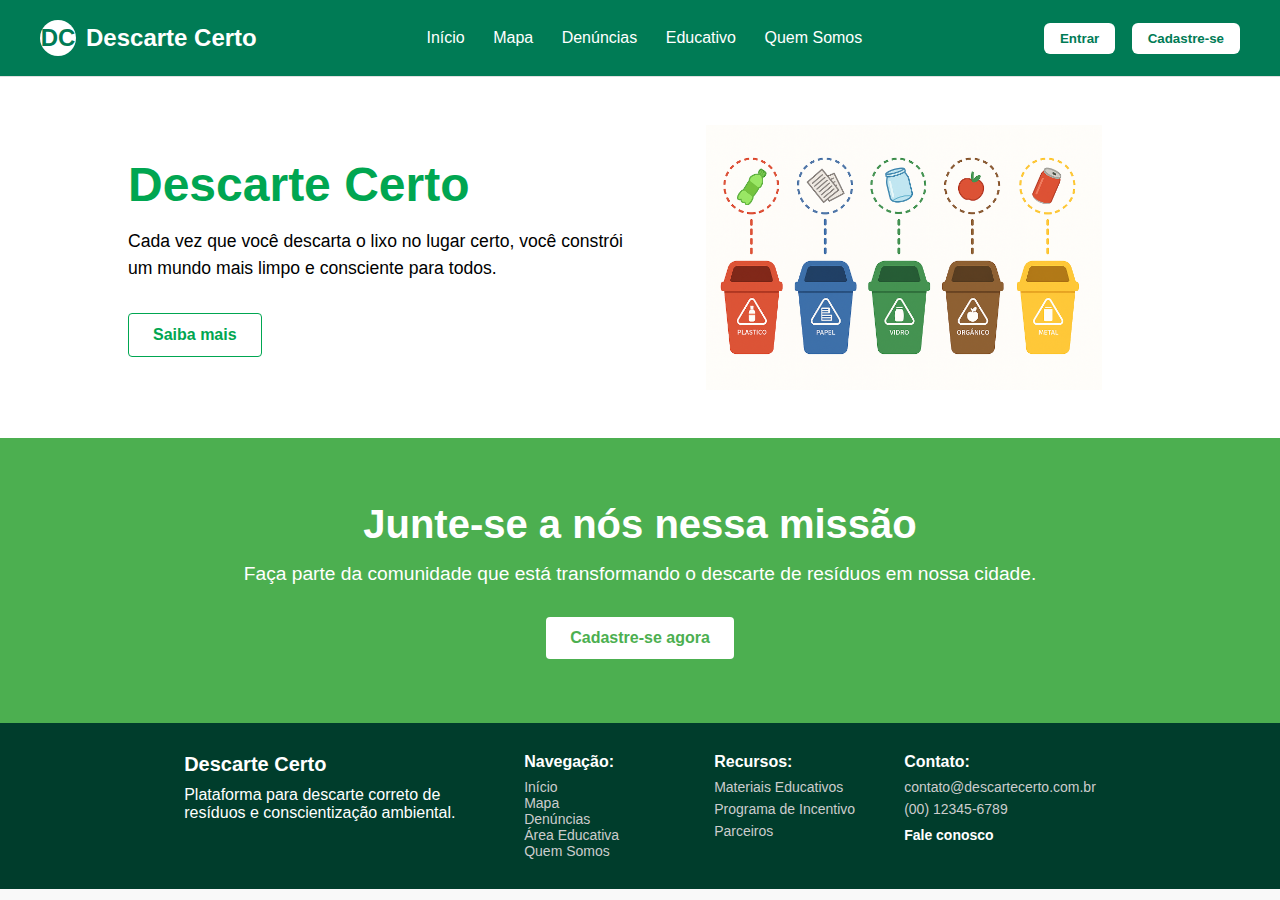
<file: index.html>
<!DOCTYPE html>
<html lang="pt-BR">
  <head>
    <meta charset="UTF-8" />
    <meta name="viewport" content="width=device-width, initial-scale=1.0" />
    <title>Descarte Certo</title>
    <link rel="icon" type="image/png" href="../imgs/faviconDC.png" />
    <link rel="stylesheet" href="/Css/index.css" />
    <link rel="stylesheet" href="/Css/modal.css" />
  </head>
  <body>
    <!-- Cabeçalho -->
    <header>
      <a href="/index.html" class="logo-link">
        <div class="logo">
          <span class="logo-circle">DC</span>
          <span class="logo-text">Descarte Certo</span>
        </div>
      </a>
      <nav class="menu">
        <a href="/index.html">Início</a>
        <a
          href="javascript:void(0);"
          onclick="verificarLoginAntesDeAcessar('/mapa.html')"
          >Mapa</a
        >
        <a
          href="javascript:void(0);"
          onclick="verificarLoginAntesDeAcessar('/denuncias.html')"
          >Denúncias</a
        >
        <a href="/educativo.html">Educativo</a>
        <a href="/quemsomos.html">Quem Somos</a>
      </nav>
      <div class="auth-buttons" id="authArea">
        <button
          onclick="window.location.href='/login.html'"
          class="login"
        >
          Entrar
        </button>
        <button
          onclick="window.location.href='/cadastro.html'"
          class="signup"
        >
          Cadastre-se
        </button>
      </div>
    </header>
    <div class="divisor"></div>

    <main>
      <section class="hero">
        <div class="hero-texto">
          <h1>Descarte Certo</h1>
          <p>
            Cada vez que você descarta o lixo no lugar certo, você constrói um
            mundo mais limpo e consciente para todos.
          </p>
          <a href="quemsomos.html" class="btn saiba-mais">Saiba mais</a>
        </div>
        <div class="hero-imagem">
          <img src="/imgs/lixeiras.png" alt="Lixeiras para descarte correto" />
        </div>
      </section>

      <section class="convite" id="convite">
        <h2>Junte-se a nós nessa missão</h2>
        <p>
          Faça parte da comunidade que está transformando o descarte de resíduos
          em nossa cidade.
        </p>
        <a href="cadastro.html" class="btn cadastre-agora">Cadastre-se agora</a>
      </section>
    </main>

    <footer>
      <div class="footer-content">
        <div class="footer-left">
          <strong class="logo-text">Descarte Certo</strong>
          <p>
            Plataforma para descarte correto de resíduos e conscientização
            ambiental.
          </p>
        </div>
        <div class="footer-columns">
          <div>
            <strong>Navegação:</strong>
            <nav class="footer-menu">
              <a href="/index.html">Início</a>
              <a
                href="javascript:void(0);"
                onclick="verificarLoginAntesDeAcessar('/mapa.html')"
                >Mapa</a
              >
              <a
                href="javascript:void(0);"
                onclick="verificarLoginAntesDeAcessar('/denuncias.html')"
                >Denúncias</a
              >
              <a href="/educativo.html">Área Educativa</a>
              <a href="/quemsomos.html">Quem Somos</a>
            </nav>
          </div>

          <div>
            <strong>Recursos:</strong>
            <p>Materiais Educativos</p>
            <p>Programa de Incentivo</p>
            <p>Parceiros</p>
          </div>
          <div>
            <strong>Contato:</strong>
            <p>contato@descartecerto.com.br</p>
            <p>(00) 12345-6789</p>
            <p class="fale-conosco">Fale conosco</p>
          </div>
        </div>
      </div>
    </footer>
    <!-- ⬇️ Modal personalizado de alert -->
    <div id="customAlert" class="modal">
      <div class="modal-content">
        <span class="close-button">&times;</span>
        <p id="alertMessage"></p>
      </div>
    </div>
    <script>
      const usuario = JSON.parse(localStorage.getItem("usuarioLogado"));
      const authArea = document.getElementById("authArea");
      const convite = document.getElementById("convite");

      if (usuario) {
        authArea.innerHTML = `
          <span class="user-name">Olá, ${usuario.nome}</span>
          <button onclick="logout()" class="logout">Sair</button>
        `;

        convite.innerHTML = `
          <h2>Bem-vindo de volta!</h2>
          <p>Explore o conteúdo e participe ativamente da nossa comunidade.</p>
          <a href="/denuncias.html" class="btn cadastre-agora">Fazer denúncia</a>
        `;
      }

      function logout() {
        localStorage.removeItem("usuarioLogado");
        window.location.reload();
      }
    </script>
    <script src="/Js/authGuard.js"></script>
    <script src="/Js/modal.js"></script>
  </body>
</html>
</file>
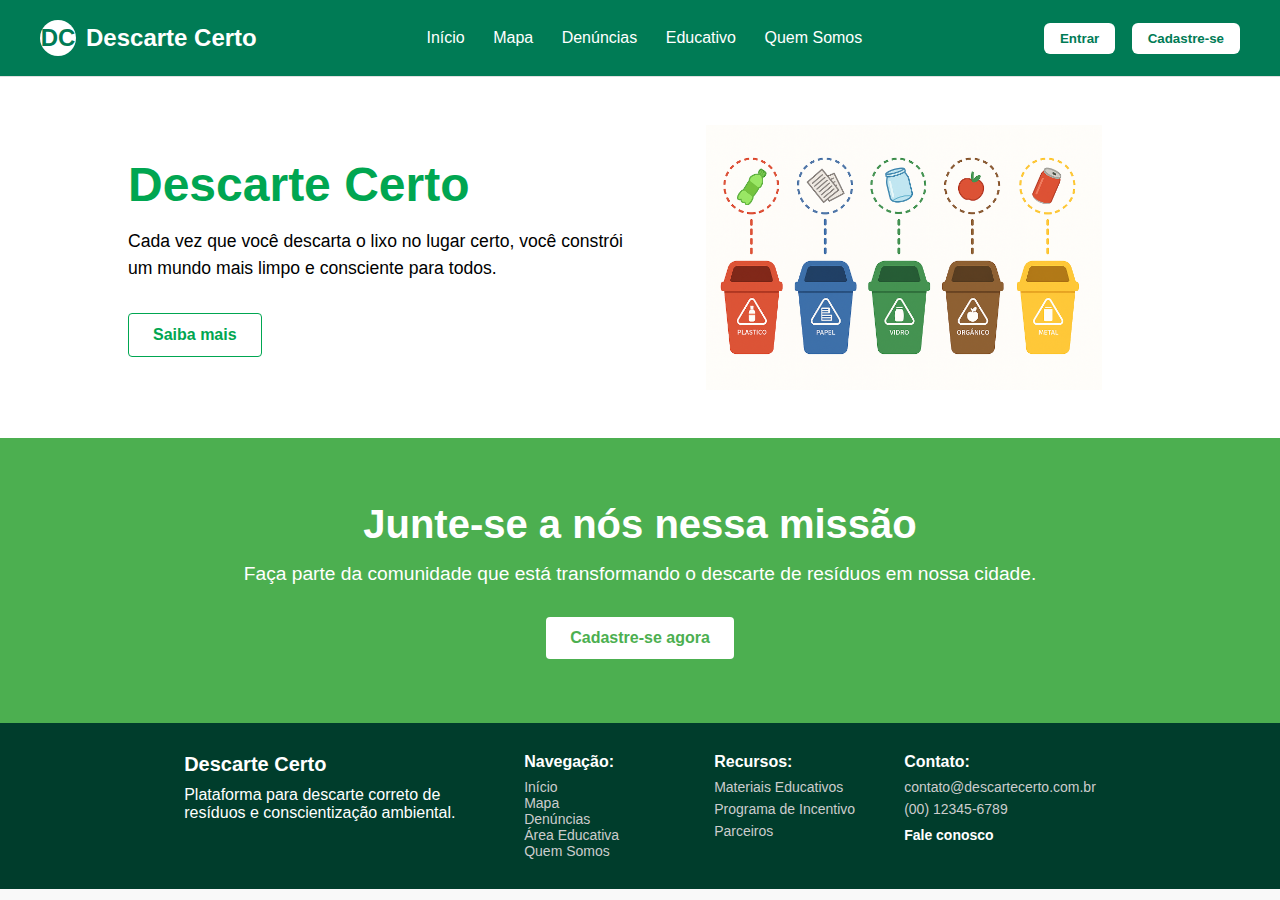
<file: Pages/index.html>
<!DOCTYPE html>
<html lang="pt-BR">
  <head>
    <meta charset="UTF-8" />
    <meta name="viewport" content="width=device-width, initial-scale=1.0" />
    <title>Descarte Certo</title>
    <link rel="icon" type="image/png" href="../imgs/faviconDC.png" />
    <link rel="stylesheet" href="/Css/index.css" />
  </head>
  <body>
    <!-- Cabeçalho -->
    <header>
      <a href="/Pages/index.html" class="logo-link">
        <div class="logo">
          <span class="logo-circle">DC</span>
          <span class="logo-text">Descarte Certo</span>
        </div>
      </a>
      <nav class="menu">
        <a href="/Pages/index.html">Início</a>
        <a href="javascript:void(0);" onclick="verificarLoginAntesDeAcessar('/Pages/mapa.html')">Mapa</a>
        <a href="javascript:void(0);" onclick="verificarLoginAntesDeAcessar('/Pages/denuncias.html')">Denúncias</a>
        <a href="/Pages/educativo.html">Educativo</a>
        <a href="/Pages/quemsomos.html">Quem Somos</a>
      </nav>
      <div class="auth-buttons" id="authArea">
        <button onclick="window.location.href='/Pages/login.html'" class="login">Entrar</button>
        <button onclick="window.location.href='/Pages/cadastro.html'" class="signup">Cadastre-se</button>
      </div>
    </header>
    <div class="divisor"></div>

    <main>
      <section class="hero">
        <div class="hero-texto">
          <h1>Descarte Certo</h1>
          <p>
            Cada vez que você descarta o lixo no lugar certo, você constrói um
            mundo mais limpo e consciente para todos.
          </p>
          <a href="quemsomos.html" class="btn saiba-mais">Saiba mais</a>
        </div>
        <div class="hero-imagem">
          <img src="/imgs/lixeiras.png" alt="Lixeiras para descarte correto" />
        </div>
      </section>

      <section class="convite" id="convite">
        <h2>Junte-se a nós nessa missão</h2>
        <p>
          Faça parte da comunidade que está transformando o descarte de resíduos
          em nossa cidade.
        </p>
        <a href="cadastro.html" class="btn cadastre-agora">Cadastre-se agora</a>
      </section>
    </main>

    <footer>
      <div class="footer-content">
        <div class="footer-left">
          <strong class="logo-text">Descarte Certo</strong>
          <p>
            Plataforma para descarte correto de resíduos e conscientização
            ambiental.
          </p>
        </div>
        <div class="footer-columns">
          <div>
            <strong>Navegação:</strong>
            <nav class="footer-menu">
              <a href="/Pages/index.html">Início</a>
              <a href="javascript:void(0);" onclick="verificarLoginAntesDeAcessar('/Pages/mapa.html')">Mapa</a>
              <a href="javascript:void(0);" onclick="verificarLoginAntesDeAcessar('/Pages/denuncias.html')">Denúncias</a>
              <a href="/Pages/educativo.html">Área Educativa</a>
              <a href="/Pages/quemsomos.html">Quem Somos</a>
            </nav>
          </div>

          <div>
            <strong>Recursos:</strong>
            <p>Materiais Educativos</p>
            <p>Programa de Incentivo</p>
            <p>Parceiros</p>
          </div>
          <div>
            <strong>Contato:</strong>
            <p>contato@descartecerto.com.br</p>
            <p>(00) 12345-6789</p>
            <p class="fale-conosco">Fale conosco</p>
          </div>
        </div>
      </div>
    </footer>

    <script>
      const usuario = JSON.parse(localStorage.getItem('usuarioLogado'));
      const authArea = document.getElementById('authArea');
      const convite = document.getElementById('convite');

      if (usuario) {
        authArea.innerHTML = `
          <span class="user-name">Olá, ${usuario.nome}</span>
          <button onclick="logout()" class="logout">Sair</button>
        `;

        convite.innerHTML = `
          <h2>Bem-vindo de volta!</h2>
          <p>Explore o conteúdo e participe ativamente da nossa comunidade.</p>
          <a href="/Pages/denuncias.html" class="btn cadastre-agora">Fazer denúncia</a>
        `;
      }

      function logout() {
        localStorage.removeItem('usuarioLogado');
        window.location.reload();
      }
    </script>
    <script src="/Js/authGuard.js"></script>
  </body>
</html>
</file>
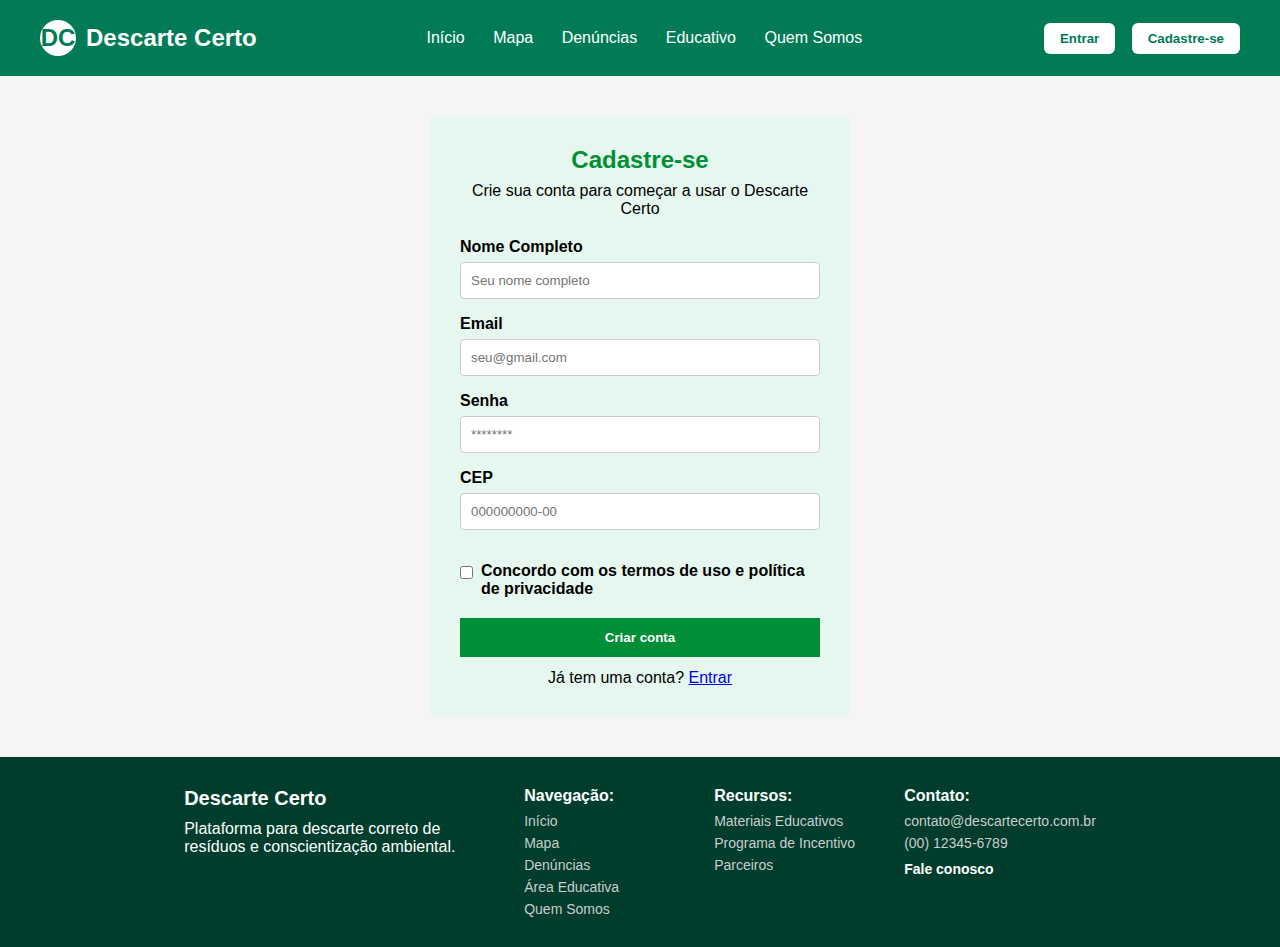
<file: cadastro.html>
<!DOCTYPE html>
<html lang="pt-BR">
  <head>
    <meta charset="UTF-8" />
    <meta name="viewport" content="width=device-width, initial-scale=1.0" />
    <title>Descarte Certo - Cadastro</title>
    <link rel="icon" type="image/png" href="../imgs/faviconDC.png" />
    <link rel="stylesheet" href="/Css/casdastro-login.css" />
    <link rel="stylesheet" href="/Css/modal.css">
  </head>
  <body>
    <!-- Cabeçalho -->
    <header>
      <a href="/index.html" class="logo-link">
        <div class="logo">
          <span class="logo-circle">DC</span>
          <span class="logo-text">Descarte Certo</span>
        </div>
      </a>
      <nav class="menu">
        <a href="/index.html">Início</a>
        <a href="javascript:void(0);" onclick="verificarLoginAntesDeAcessar('/mapa.html')">Mapa</a>
        <a href="javascript:void(0);" onclick="verificarLoginAntesDeAcessar('/denuncias.html')">Denúncias</a>
        <a href="/educativo.html">Educativo</a>
        <a href="/quemsomos.html">Quem Somos</a>
      </nav>
      <div class="auth-buttons">
        <button
          onclick="window.location.href='/login.html'"
          class="login"
        >
          Entrar
        </button>
        <button
          onclick="window.location.href='/cadastro.html'"
          class="signup"
        >
          Cadastre-se
        </button>
      </div>
    </header>

    <!-- Formulário de Cadastro -->
    <main>
      <div class="form-container">
        <h2>Cadastre-se</h2>
        <p>Crie sua conta para começar a usar o Descarte Certo</p>

        <form id="formCadastro">
          <label for="nome">Nome Completo</label>
          <input type="text" id="nome" placeholder="Seu nome completo" />

          <label for="email">Email</label>
          <input type="email" id="email" placeholder="seu@gmail.com" />

          <label for="senha">Senha</label>
          <input type="password" id="senha" placeholder="********" />

          <label for="cep">CEP</label>
          <input type="text" id="cep" placeholder="000000000-00" />

          <div class="termos">
            <input type="checkbox" id="termos" />
            <label for="termos"
              >Concordo com os termos de uso e política de privacidade</label
            >
          </div>

          <button type="submit" class="criar-conta">Criar conta</button>
          <p class="login-link">
            Já tem uma conta? <a href="login.html">Entrar</a>
          </p>
        </form>
      </div>
    </main>

    <!-- Rodapé -->

    <footer>
      <div class="footer-content">
        <div class="footer-left">
          <strong class="logo-text">Descarte Certo</strong>
          <p>
            Plataforma para descarte correto de resíduos e conscientização
            ambiental.
          </p>
        </div>
        <div class="footer-columns">
          <div>
            <strong>Navegação:</strong>
            <nav class="footer-menu">
              <a href="/index.html">Início</a>
              <a href="javascript:void(0);" onclick="verificarLoginAntesDeAcessar('/mapa.html')">Mapa
              <a href="javascript:void(0);" onclick="verificarLoginAntesDeAcessar('/denuncias.html')">Denúncias
              <a href="/educativo.html">Área Educativa</a>
              <a href="/quemsomos.html">Quem Somos</a>
            </nav>
          </div>

          <div>
            <strong>Recursos:</strong>
            <p>Materiais Educativos</p>
            <p>Programa de Incentivo</p>
            <p>Parceiros</p>
          </div>
          <div>
            <strong>Contato:</strong>
            <p>contato@descartecerto.com.br</p>
            <p>(00) 12345-6789</p>
            <p class="fale-conosco">Fale conosco</p>
          </div>
        </div>
      </div>
    </footer>
    <!-- ⬇️ Modal personalizado de alert -->
    <div id="customAlert" class="modal">
      <div class="modal-content">
        <span class="close-button">&times;</span>
        <p id="alertMessage"></p>
      </div>
    </div>
    <script src="/Js/script-cadastro.js"></script>
    <script src="/Js/authGuard.js"></script>
    <script src="/Js/modal.js"></script>

  </body>
</html>
</file>
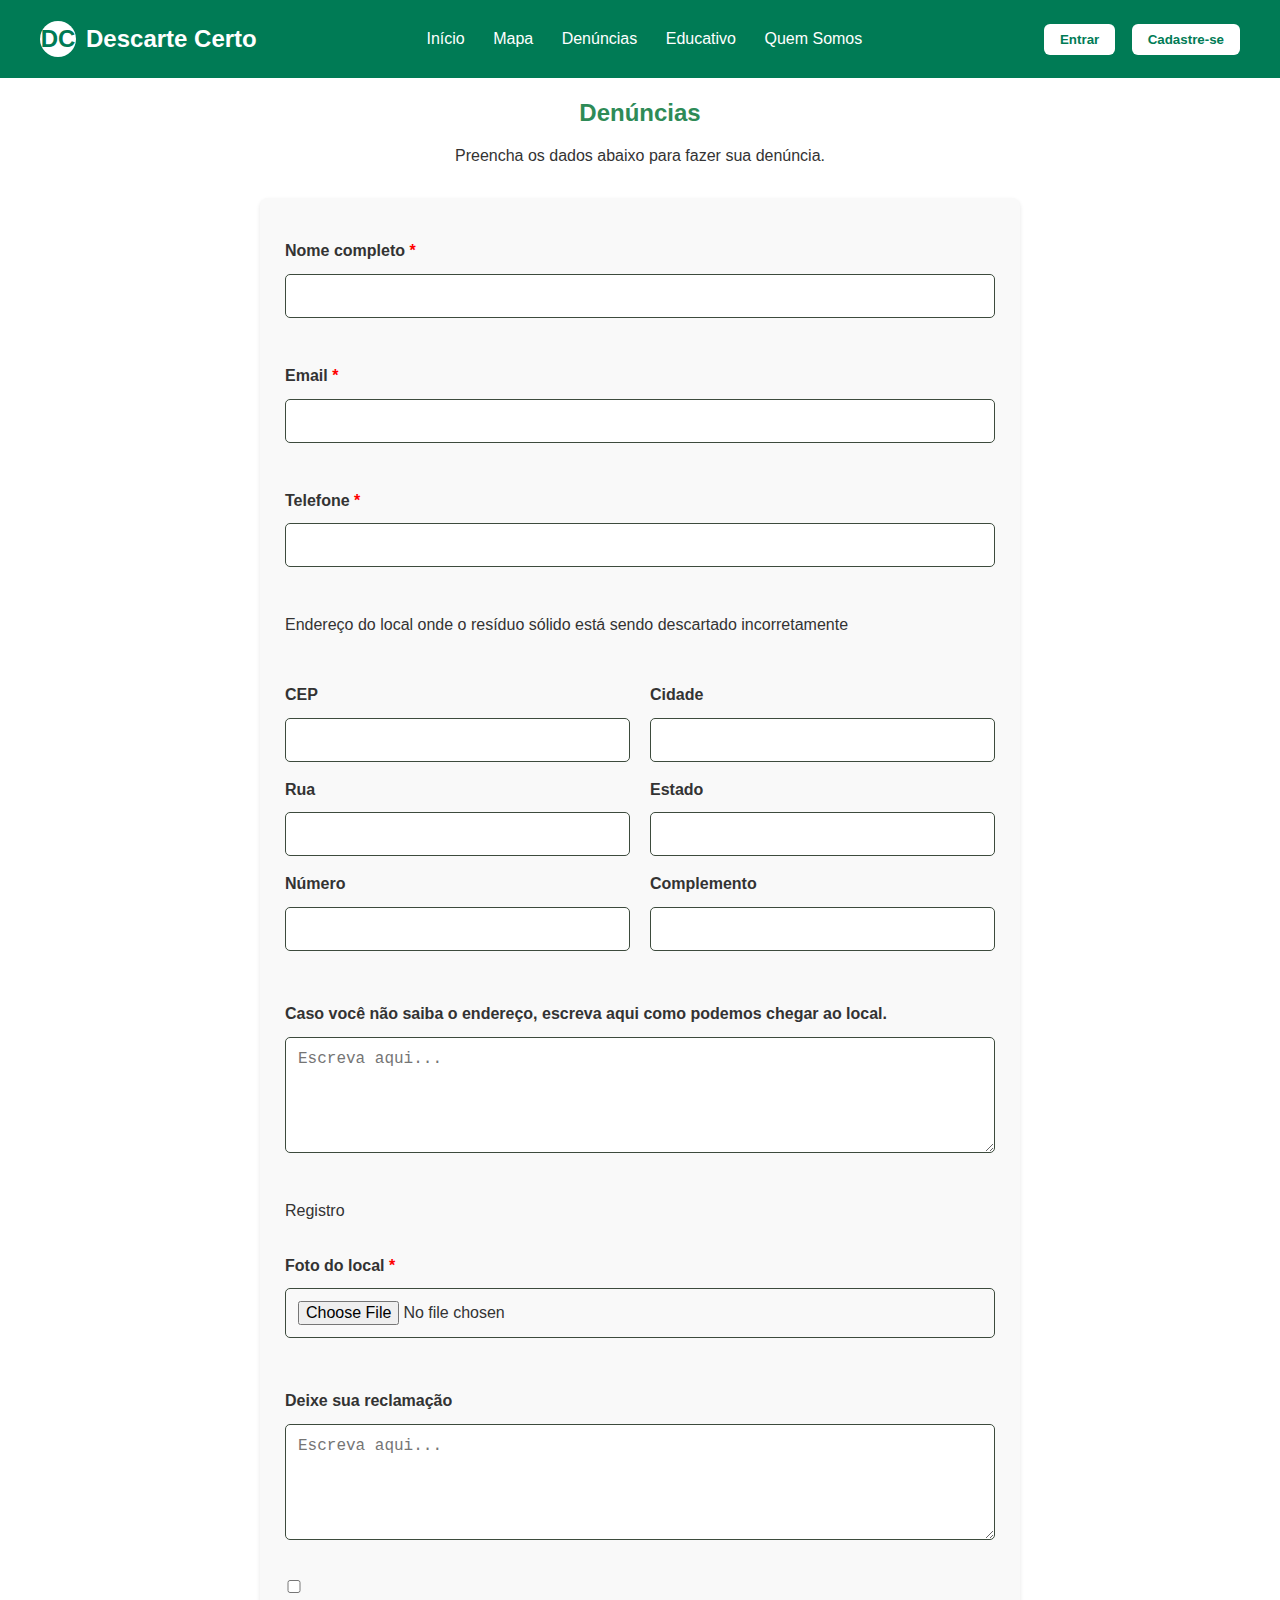
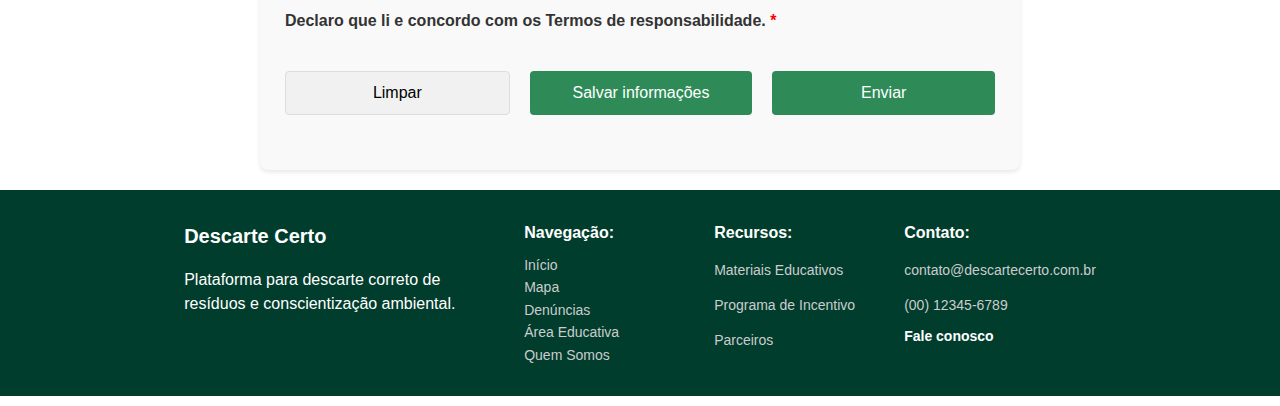
<file: denuncias.html>
<!DOCTYPE html>
<html lang="pt-BR">
  <head>
    <meta charset="UTF-8" />
    <meta name="viewport" content="width=device-width, initial-scale=1.0" />
    <title>Descarte Certo</title>
    <link rel="icon" type="image/png" href="../imgs/faviconDC.png" />
    <link rel="stylesheet" href="/Css/denuncias.css" />
    <link rel="stylesheet" href="/Css/modal.css" />
  </head>

  <body>
    <!-- Cabeçalho -->
    <header>
      <a href="/index.html" class="logo-link">
        <div class="logo">
          <span class="logo-circle">DC</span>
          <span class="logo-text">Descarte Certo</span>
        </div>
      </a>
      <nav class="menu">
        <a href="/index.html">Início</a>
        <a href="/mapa.html">Mapa</a>
        <a href="/denuncias.html">Denúncias</a>
        <a href="/educativo.html">Educativo</a>
        <a href="/quemsomos.html">Quem Somos</a>
      </nav>
      <div class="auth-buttons" id="auth-area">
        <button
          onclick="window.location.href='/login.html'"
          class="login"
        >
          Entrar
        </button>
        <button
          onclick="window.location.href='/cadastro.html'"
          class="signup"
        >
          Cadastre-se
        </button>
      </div>
    </header>

    <!-- Conteúdo principal -->
    <div class="container-centralizado">
      <h1>Denúncias</h1>
      <p class="sub">Preencha os dados abaixo para fazer sua denúncia.</p>

      <form id="formulario">
        <label>Nome completo <span class="obrigatorio">*</span></label>
        <input name="nome" type="text" required />
        <span class="erro"></span>

        <label>Email <span class="obrigatorio">*</span></label>
        <input name="Email" type="email" required />
        <span class="erro"></span>

        <label>Telefone <span class="obrigatorio">*</span></label>
        <input name="telefone" type="tel" pattern="^\d{10,11}$" required />
        <span class="erro"></span>

        <p>
          Endereço do local onde o resíduo sólido está sendo descartado
          incorretamente
        </p>

        <div class="horizontal">
          <div>
            <label>CEP</label>
            <input name="cep" type="text" pattern="^\d{8}$" required />

            <label>Rua </label>
            <input name="rua" type="text" required />

            <label>Número </label>
            <input name="Número" type="text" pattern="^\d+$" required />
          </div>

          <div>
            <label>Cidade</label>
            <input name="Cidade" type="text" required />

            <label>Estado</label>
            <input name="Estado" type="text" required />

            <label>Complemento</label>
            <input name="Complemento" type="text" />
            <span class="erro"></span>
          </div>
        </div>

        <div>
          <label for="end"
            >Caso você não saiba o endereço, escreva aqui como podemos chegar ao
            local.</label
          >
          <textarea
            name="end"
            id="end"
            rows="5"
            placeholder="Escreva aqui..."
          ></textarea>
          <span class="erro"></span>
        </div>

        <div>
          <p>Registro</p>
          <label>Foto do local <span class="obrigatorio">*</span></label>
          <input name="foto" type="file" required />
          <span class="erro"></span>

          <label for="complemento">Deixe sua reclamação</label>
          <textarea
            name="reclamacao"
            id="complemento"
            rows="5"
            placeholder="Escreva aqui..."
          ></textarea>
          <span class="erro"></span>
        </div>

        <div class="conteiner">
          <input class="checkbox" type="checkbox" name="termo" required />
          <label
            >Declaro que li e concordo com os Termos de responsabilidade.
            <span class="obrigatorio">*</span></label
          >
          <span class="erro"></span>
        </div>

        <div class="horizontal">
          <input type="reset" value="Limpar" />
          <input type="button" id="salvar" value="Salvar informações" />
          <input type="button" id="enviar" value="Enviar" />
        </div>
      </form>
    </div>

    <!-- Rodapé -->
    <footer>
      <div class="footer-content">
        <div class="footer-left">
          <strong class="logo-text">Descarte Certo</strong>
          <p>
            Plataforma para descarte correto de resíduos e conscientização
            ambiental.
          </p>
        </div>
        <div class="footer-columns">
          <div>
            <strong>Navegação:</strong>
            <nav class="footer-menu">
              <a href="/index.html">Início</a>
              <a href="/mapa.html">Mapa</a>
              <a href="/denuncias.html">Denúncias</a>
              <a href="/educativo.html">Área Educativa</a>
              <a href="/quemsomos.html">Quem Somos</a>
            </nav>
          </div>

          <div>
            <strong>Recursos:</strong>
            <p>Materiais Educativos</p>
            <p>Programa de Incentivo</p>
            <p>Parceiros</p>
          </div>
          <div>
            <strong>Contato:</strong>
            <p>contato@descartecerto.com.br</p>
            <p>(00) 12345-6789</p>
            <p class="fale-conosco">Fale conosco</p>
          </div>
        </div>
      </div>
    </footer>
    <!-- ⬇️ Modal personalizado de alert -->
    <div id="customAlert" class="modal">
      <div class="modal-content">
        <span class="close-button">&times;</span>
        <p id="alertMessage"></p>
      </div>
    </div>
    <script src="/Js/denuncias.js"></script>
    <script src="/Js/autenticacao.js"></script>
    <script src="/Js/modal.js"></script>
  </body>
</html>
</file>
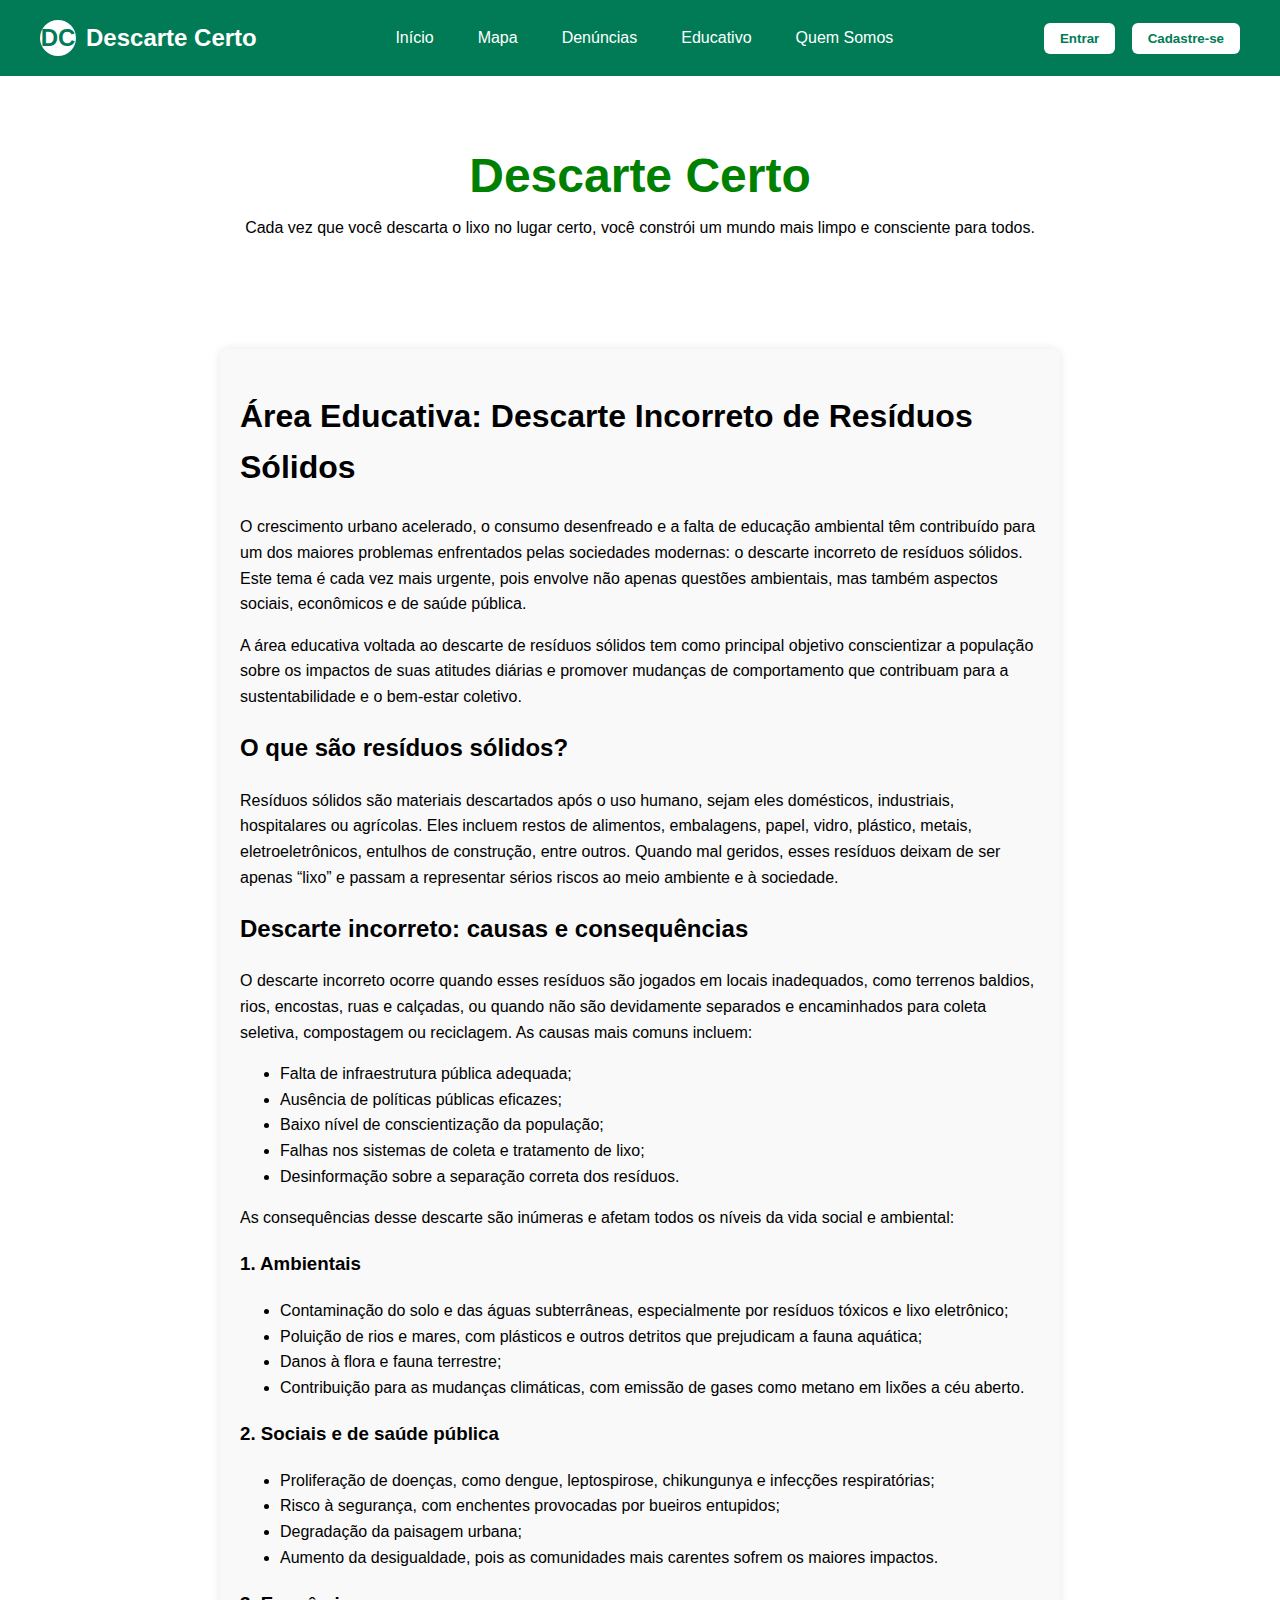
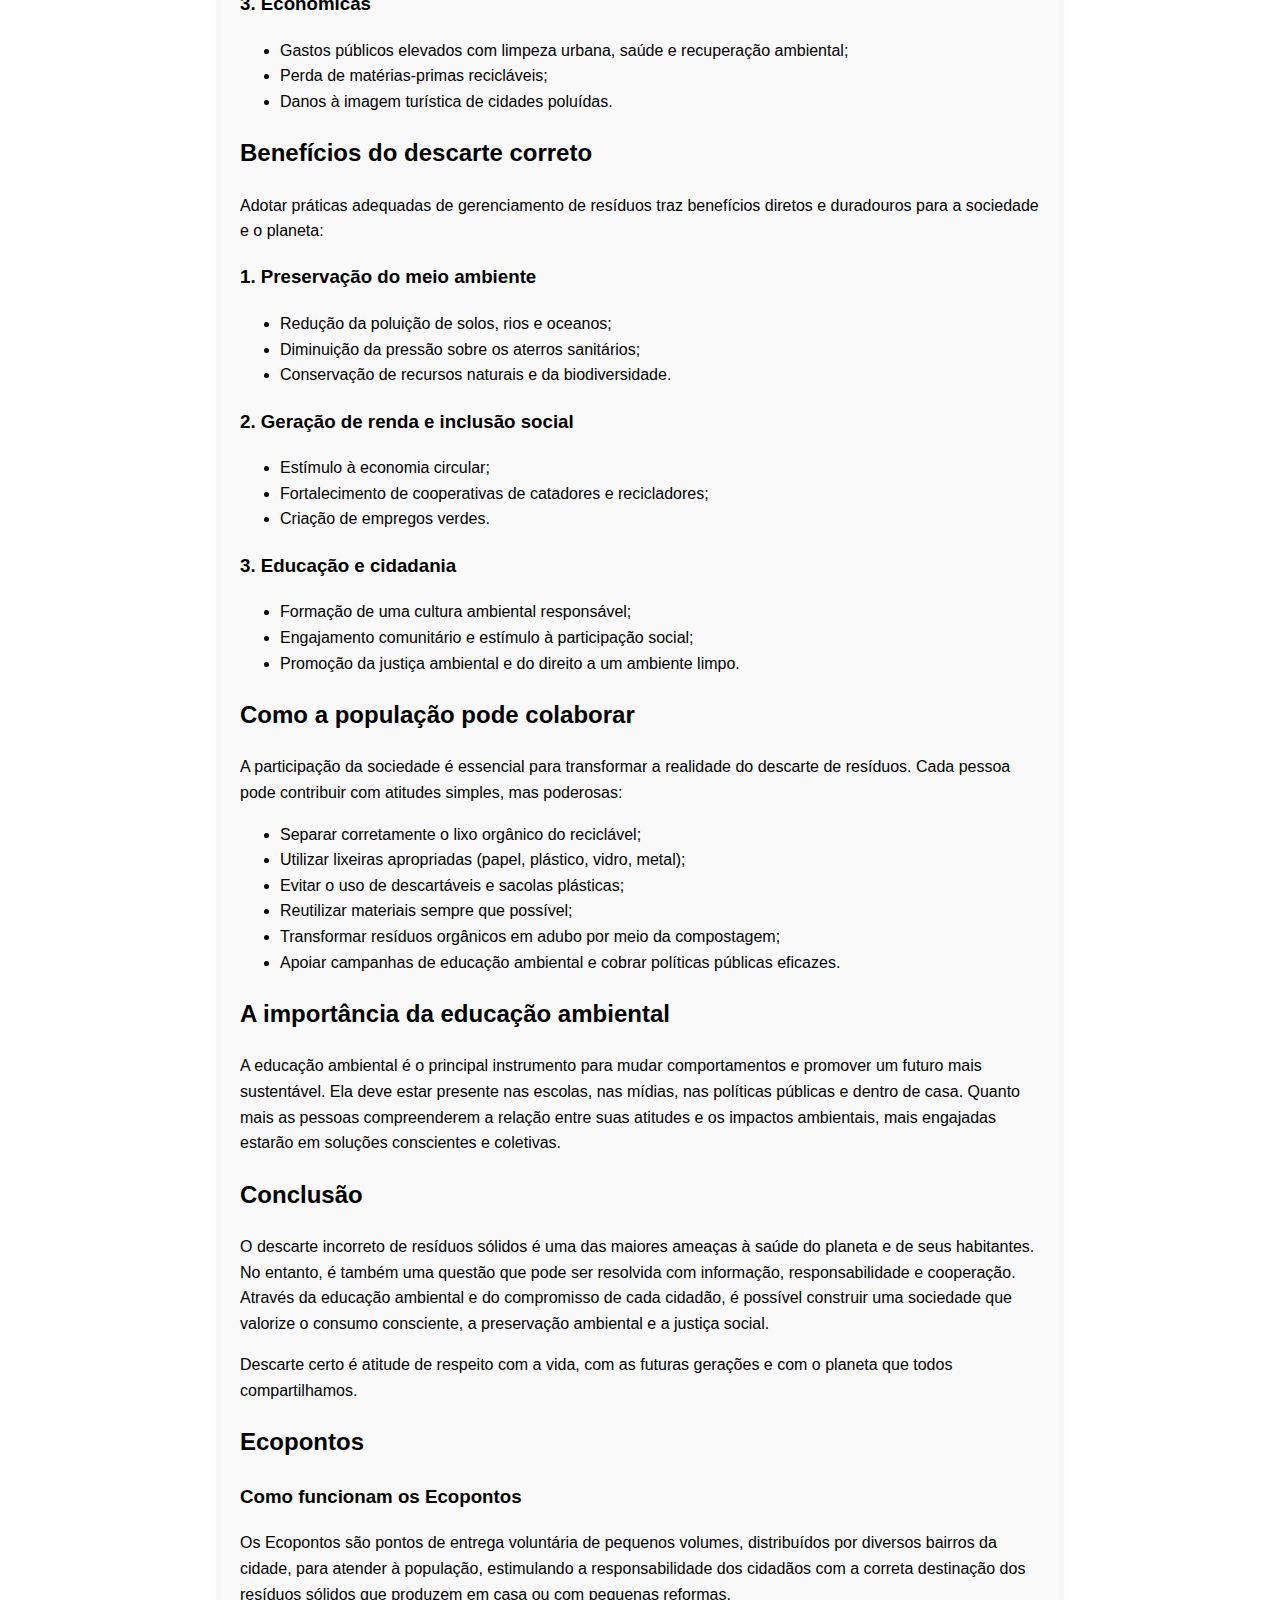
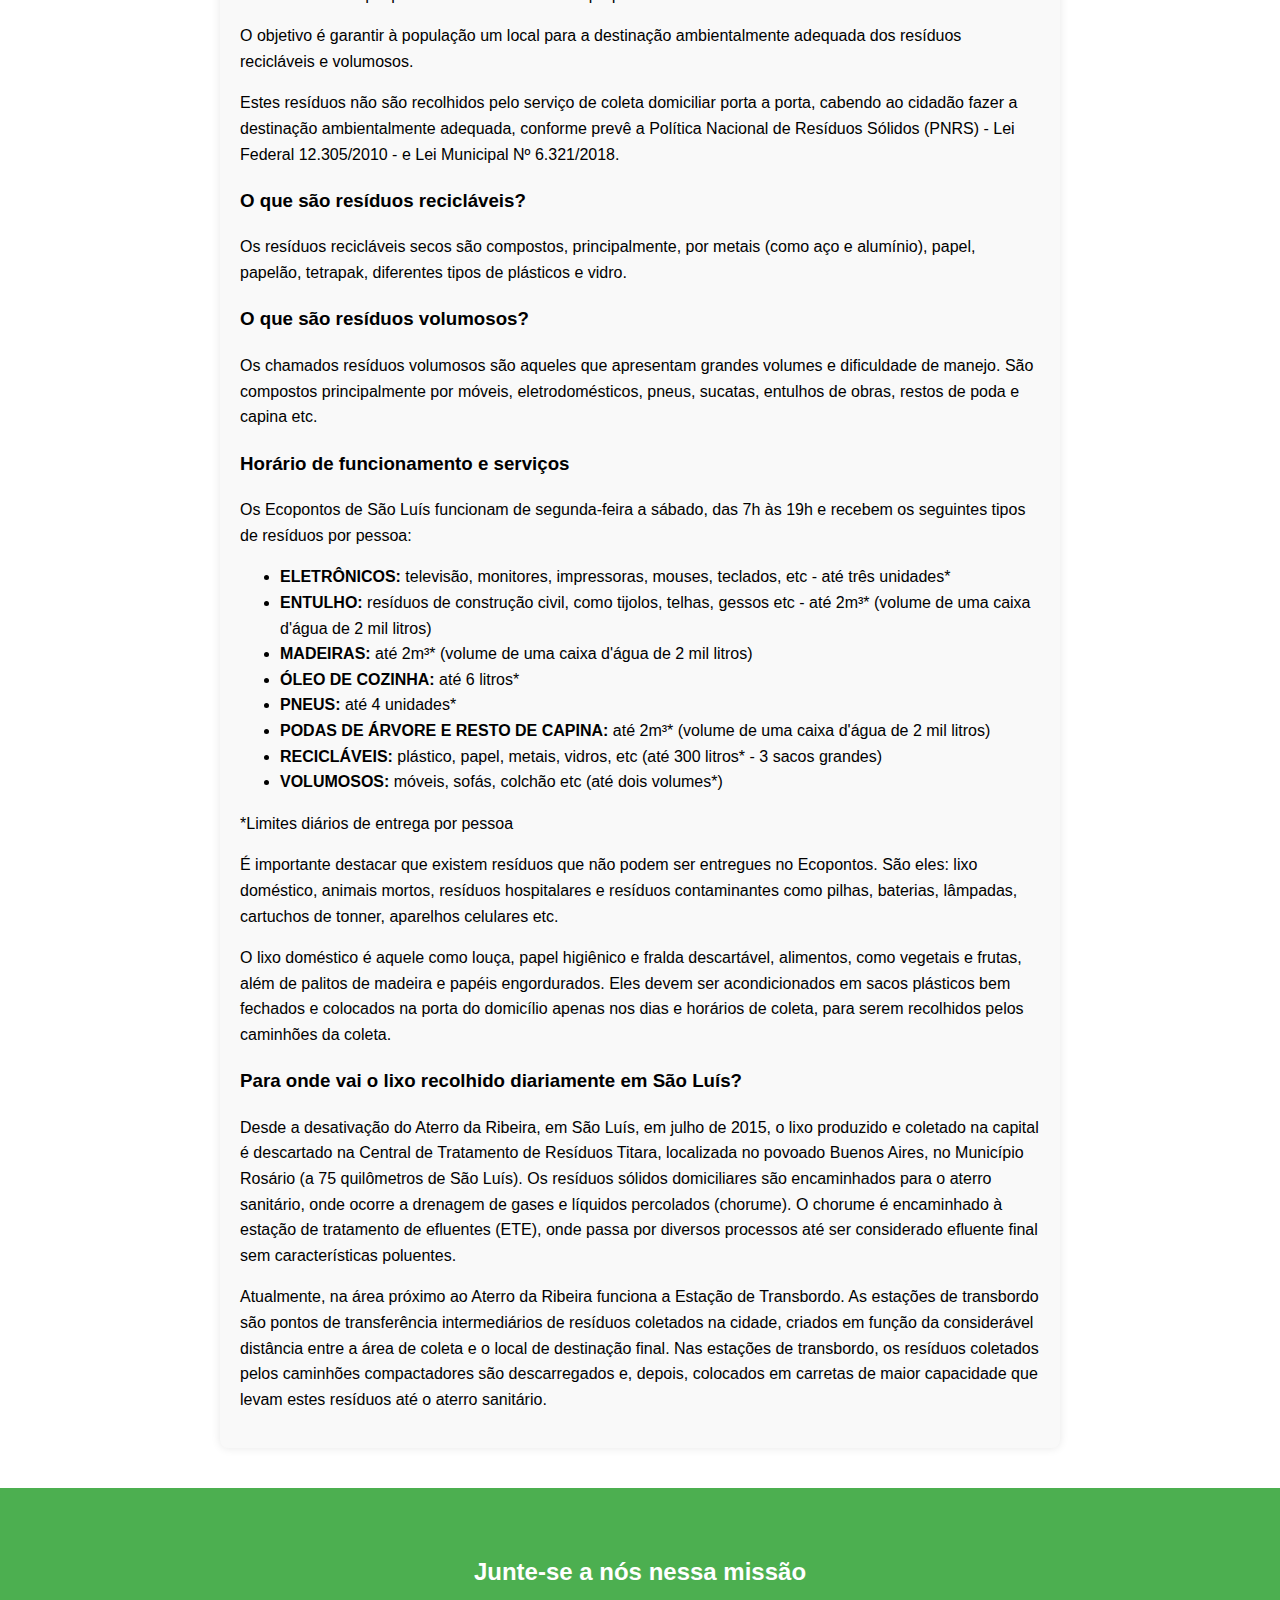
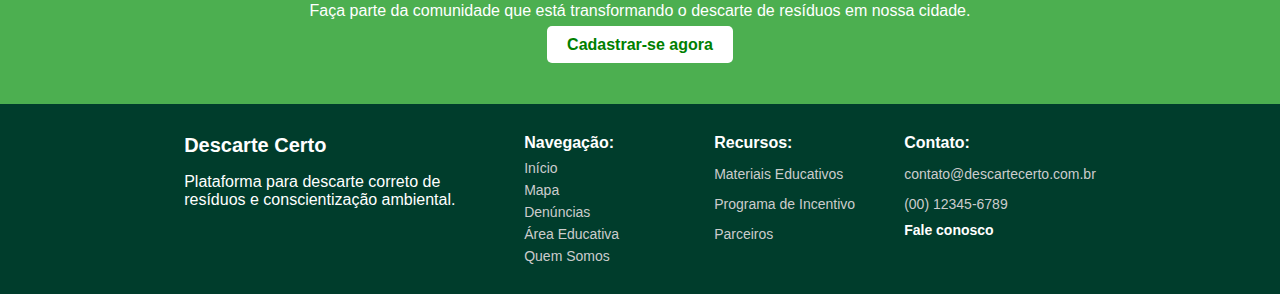
<file: educativo.html>
<html>
  <!DOCTYPE html>
  <html lang="pt-br">
    <head>
      <meta charset="UTF-8" />
      <meta name="viewport" content="width=device-width, initial-scale=1.0" />
      <title>Descarte Certo</title>
      <link rel="icon" type="image/png" href="../imgs/faviconDC.png" />
      <link rel="stylesheet" href="/Css/educativo.css" />
      <link rel="stylesheet" href="/Css/modal.css" />
    </head>

    <body>
      <!-- Cabeçalho -->
      <header>
        <a href="/index.html" class="logo-link">
          <div class="logo">
            <span class="logo-circle">DC</span>
            <span class="logo-text">Descarte Certo</span>
          </div>
        </a>
        <nav class="menu">
          <a href="/index.html">Início</a>
          <a
            href="javascript:void(0);"
            onclick="verificarLoginAntesDeAcessar('/mapa.html')"
            >Mapa</a
          >
          <a
            href="javascript:void(0);"
            onclick="verificarLoginAntesDeAcessar('/denuncias.html')"
            >Denúncias</a
          >
          <a href="/educativo.html">Educativo</a>
          <a href="/quemsomos.html">Quem Somos</a>
        </nav>
        <div class="auth-buttons" id="auth-area">
          <button
            onclick="window.location.href='/login.html'"
            class="login"
          >
            Entrar
          </button>
          <button
            onclick="window.location.href='/cadastro.html'"
            class="signup"
          >
            Cadastre-se
          </button>
        </div>
      </header>

      <!-- Seção de introdução -->
      <section class="introducao">
        <div class="hero-texto">
          <h1>Descarte Certo</h1>
          <p class="subtitulo">
            Cada vez que você descarta o lixo no lugar certo, você constrói um
            mundo mais limpo e consciente para todos.
          </p>
        </div>
      </section>

      <div class="conteudo-educativo">
        <h1>Área Educativa: Descarte Incorreto de Resíduos Sólidos</h1>

        <p>
          O crescimento urbano acelerado, o consumo desenfreado e a falta de
          educação ambiental têm contribuído para um dos maiores problemas
          enfrentados pelas sociedades modernas: o descarte incorreto de
          resíduos sólidos. Este tema é cada vez mais urgente, pois envolve não
          apenas questões ambientais, mas também aspectos sociais, econômicos e
          de saúde pública.
        </p>
        <p>
          A área educativa voltada ao descarte de resíduos sólidos tem como
          principal objetivo conscientizar a população sobre os impactos de suas
          atitudes diárias e promover mudanças de comportamento que contribuam
          para a sustentabilidade e o bem-estar coletivo.
        </p>

        <h2>O que são resíduos sólidos?</h2>
        <p>
          Resíduos sólidos são materiais descartados após o uso humano, sejam
          eles domésticos, industriais, hospitalares ou agrícolas. Eles incluem
          restos de alimentos, embalagens, papel, vidro, plástico, metais,
          eletroeletrônicos, entulhos de construção, entre outros. Quando mal
          geridos, esses resíduos deixam de ser apenas “lixo” e passam a
          representar sérios riscos ao meio ambiente e à sociedade.
        </p>

        <h2>Descarte incorreto: causas e consequências</h2>
        <p>
          O descarte incorreto ocorre quando esses resíduos são jogados em
          locais inadequados, como terrenos baldios, rios, encostas, ruas e
          calçadas, ou quando não são devidamente separados e encaminhados para
          coleta seletiva, compostagem ou reciclagem. As causas mais comuns
          incluem:
        </p>
        <ul>
          <li>Falta de infraestrutura pública adequada;</li>
          <li>Ausência de políticas públicas eficazes;</li>
          <li>Baixo nível de conscientização da população;</li>
          <li>Falhas nos sistemas de coleta e tratamento de lixo;</li>
          <li>Desinformação sobre a separação correta dos resíduos.</li>
        </ul>
        <p>
          As consequências desse descarte são inúmeras e afetam todos os níveis
          da vida social e ambiental:
        </p>

        <h3>1. Ambientais</h3>
        <ul>
          <li>
            Contaminação do solo e das águas subterrâneas, especialmente por
            resíduos tóxicos e lixo eletrônico;
          </li>
          <li>
            Poluição de rios e mares, com plásticos e outros detritos que
            prejudicam a fauna aquática;
          </li>
          <li>Danos à flora e fauna terrestre;</li>
          <li>
            Contribuição para as mudanças climáticas, com emissão de gases como
            metano em lixões a céu aberto.
          </li>
        </ul>

        <h3>2. Sociais e de saúde pública</h3>
        <ul>
          <li>
            Proliferação de doenças, como dengue, leptospirose, chikungunya e
            infecções respiratórias;
          </li>
          <li>
            Risco à segurança, com enchentes provocadas por bueiros entupidos;
          </li>
          <li>Degradação da paisagem urbana;</li>
          <li>
            Aumento da desigualdade, pois as comunidades mais carentes sofrem os
            maiores impactos.
          </li>
        </ul>

        <h3>3. Econômicas</h3>
        <ul>
          <li>
            Gastos públicos elevados com limpeza urbana, saúde e recuperação
            ambiental;
          </li>
          <li>Perda de matérias-primas recicláveis;</li>
          <li>Danos à imagem turística de cidades poluídas.</li>
        </ul>

        <h2>Benefícios do descarte correto</h2>
        <p>
          Adotar práticas adequadas de gerenciamento de resíduos traz benefícios
          diretos e duradouros para a sociedade e o planeta:
        </p>

        <h3>1. Preservação do meio ambiente</h3>
        <ul>
          <li>Redução da poluição de solos, rios e oceanos;</li>
          <li>Diminuição da pressão sobre os aterros sanitários;</li>
          <li>Conservação de recursos naturais e da biodiversidade.</li>
        </ul>

        <h3>2. Geração de renda e inclusão social</h3>
        <ul>
          <li>Estímulo à economia circular;</li>
          <li>Fortalecimento de cooperativas de catadores e recicladores;</li>
          <li>Criação de empregos verdes.</li>
        </ul>

        <h3>3. Educação e cidadania</h3>
        <ul>
          <li>Formação de uma cultura ambiental responsável;</li>
          <li>Engajamento comunitário e estímulo à participação social;</li>
          <li>
            Promoção da justiça ambiental e do direito a um ambiente limpo.
          </li>
        </ul>

        <h2>Como a população pode colaborar</h2>
        <p>
          A participação da sociedade é essencial para transformar a realidade
          do descarte de resíduos. Cada pessoa pode contribuir com atitudes
          simples, mas poderosas:
        </p>
        <ul>
          <li>Separar corretamente o lixo orgânico do reciclável;</li>
          <li>
            Utilizar lixeiras apropriadas (papel, plástico, vidro, metal);
          </li>
          <li>Evitar o uso de descartáveis e sacolas plásticas;</li>
          <li>Reutilizar materiais sempre que possível;</li>
          <li>
            Transformar resíduos orgânicos em adubo por meio da compostagem;
          </li>
          <li>
            Apoiar campanhas de educação ambiental e cobrar políticas públicas
            eficazes.
          </li>
        </ul>

        <h2>A importância da educação ambiental</h2>
        <p>
          A educação ambiental é o principal instrumento para mudar
          comportamentos e promover um futuro mais sustentável. Ela deve estar
          presente nas escolas, nas mídias, nas políticas públicas e dentro de
          casa. Quanto mais as pessoas compreenderem a relação entre suas
          atitudes e os impactos ambientais, mais engajadas estarão em soluções
          conscientes e coletivas.
        </p>

        <h2>Conclusão</h2>
        <p>
          O descarte incorreto de resíduos sólidos é uma das maiores ameaças à
          saúde do planeta e de seus habitantes. No entanto, é também uma
          questão que pode ser resolvida com informação, responsabilidade e
          cooperação. Através da educação ambiental e do compromisso de cada
          cidadão, é possível construir uma sociedade que valorize o consumo
          consciente, a preservação ambiental e a justiça social.
        </p>
        <p>
          Descarte certo é atitude de respeito com a vida, com as futuras
          gerações e com o planeta que todos compartilhamos.
        </p>

        <h2>Ecopontos</h2>
        <h3>Como funcionam os Ecopontos</h3>

        <p>
          Os Ecopontos são pontos de entrega voluntária de pequenos volumes,
          distribuídos por diversos bairros da cidade, para atender à população,
          estimulando a responsabilidade dos cidadãos com a correta destinação
          dos resíduos sólidos que produzem em casa ou com pequenas reformas.
        </p>

        <p>
          O objetivo é garantir à população um local para a destinação
          ambientalmente adequada dos resíduos recicláveis e volumosos.
        </p>

        <p>
          Estes resíduos não são recolhidos pelo serviço de coleta domiciliar
          porta a porta, cabendo ao cidadão fazer a destinação ambientalmente
          adequada, conforme prevê a Política Nacional de Resíduos Sólidos
          (PNRS) - Lei Federal 12.305/2010 - e Lei Municipal Nº 6.321/2018.
        </p>

        <h3>O que são resíduos recicláveis?</h3>
        <p>
          Os resíduos recicláveis secos são compostos, principalmente, por
          metais (como aço e alumínio), papel, papelão, tetrapak, diferentes
          tipos de plásticos e vidro.
        </p>

        <h3>O que são resíduos volumosos?</h3>
        <p>
          Os chamados resíduos volumosos são aqueles que apresentam grandes
          volumes e dificuldade de manejo. São compostos principalmente por
          móveis, eletrodomésticos, pneus, sucatas, entulhos de obras, restos de
          poda e capina etc.
        </p>

        <h3>Horário de funcionamento e serviços</h3>

        <p>
          Os Ecopontos de São Luís funcionam de segunda-feira a sábado, das 7h
          às 19h e recebem os seguintes tipos de resíduos por pessoa:
        </p>

        <ul>
          <li>
            <strong>ELETRÔNICOS:</strong> televisão, monitores, impressoras,
            mouses, teclados, etc - até três unidades*
          </li>
          <li>
            <strong>ENTULHO:</strong> resíduos de construção civil, como
            tijolos, telhas, gessos etc - até 2m³* (volume de uma caixa d'água
            de 2 mil litros)
          </li>
          <li>
            <strong>MADEIRAS:</strong> até 2m³* (volume de uma caixa d'água de 2
            mil litros)
          </li>
          <li><strong>ÓLEO DE COZINHA:</strong> até 6 litros*</li>
          <li><strong>PNEUS:</strong> até 4 unidades*</li>
          <li>
            <strong>PODAS DE ÁRVORE E RESTO DE CAPINA:</strong> até 2m³* (volume
            de uma caixa d'água de 2 mil litros)
          </li>
          <li>
            <strong>RECICLÁVEIS:</strong> plástico, papel, metais, vidros, etc
            (até 300 litros* - 3 sacos grandes)
          </li>
          <li>
            <strong>VOLUMOSOS:</strong> móveis, sofás, colchão etc (até dois
            volumes*)
          </li>
        </ul>

        <p>*Limites diários de entrega por pessoa</p>

        <p>
          É importante destacar que existem resíduos que não podem ser entregues
          no Ecopontos. São eles: lixo doméstico, animais mortos, resíduos
          hospitalares e resíduos contaminantes como pilhas, baterias, lâmpadas,
          cartuchos de tonner, aparelhos celulares etc.
        </p>

        <p>
          O lixo doméstico é aquele como louça, papel higiênico e fralda
          descartável, alimentos, como vegetais e frutas, além de palitos de
          madeira e papéis engordurados. Eles devem ser acondicionados em sacos
          plásticos bem fechados e colocados na porta do domicílio apenas nos
          dias e horários de coleta, para serem recolhidos pelos caminhões da
          coleta.
        </p>

        <h3>Para onde vai o lixo recolhido diariamente em São Luís?</h3>

        <p>
          Desde a desativação do Aterro da Ribeira, em São Luís, em julho de
          2015, o lixo produzido e coletado na capital é descartado na Central
          de Tratamento de Resíduos Titara, localizada no povoado Buenos Aires,
          no Município Rosário (a 75 quilômetros de São Luís). Os resíduos
          sólidos domiciliares são encaminhados para o aterro sanitário, onde
          ocorre a drenagem de gases e líquidos percolados (chorume). O chorume
          é encaminhado à estação de tratamento de efluentes (ETE), onde passa
          por diversos processos até ser considerado efluente final sem
          características poluentes.
        </p>

        <p>
          Atualmente, na área próximo ao Aterro da Ribeira funciona a Estação de
          Transbordo. As estações de transbordo são pontos de transferência
          intermediários de resíduos coletados na cidade, criados em função da
          considerável distância entre a área de coleta e o local de destinação
          final. Nas estações de transbordo, os resíduos coletados pelos
          caminhões compactadores são descarregados e, depois, colocados em
          carretas de maior capacidade que levam estes resíduos até o aterro
          sanitário.
        </p>
      </div>

      <!-- Seção verde com chamada -->
      <section class="chamada-verde">
        <h2>Junte-se a nós nessa missão</h2>
        <p>
          Faça parte da comunidade que está transformando o descarte de resíduos
          em nossa cidade.
        </p>
        <a href="/cadastro.html" class="botao-branco"
          >Cadastrar-se agora</a
        >
      </section>

      <!-- Rodapé -->
      <footer>
        <div class="footer-content">
          <div class="footer-left">
            <strong class="logo-text">Descarte Certo</strong>
            <p>
              Plataforma para descarte correto de resíduos e conscientização
              ambiental.
            </p>
          </div>
          <div class="footer-columns">
            <div>
              <strong>Navegação:</strong>
              <nav class="footer-menu">
                <a href="/index.html">Início</a>
                <a
                  href="javascript:void(0);"
                  onclick="verificarLoginAntesDeAcessar('/mapa.html')"
                  >Mapa</a
                >
                <a
                  href="javascript:void(0);"
                  onclick="verificarLoginAntesDeAcessar('/denuncias.html')"
                  >Denúncias</a
                >
                <a href="/educativo.html">Área Educativa</a>
                <a href="/quemsomos.html">Quem Somos</a>
              </nav>
            </div>

            <div>
              <strong>Recursos:</strong>
              <p>Materiais Educativos</p>
              <p>Programa de Incentivo</p>
              <p>Parceiros</p>
            </div>
            <div>
              <strong>Contato:</strong>
              <p>contato@descartecerto.com.br</p>
              <p>(00) 12345-6789</p>
              <p class="fale-conosco">Fale conosco</p>
            </div>
          </div>
        </div>
      </footer>
      <!-- ⬇️ Modal personalizado de alert -->
      <div id="customAlert" class="modal">
        <div class="modal-content">
          <span class="close-button">&times;</span>
          <p id="alertMessage"></p>
        </div>
      </div>
      <script src="/Js/autenticacao.js"></script>
      <script src="/Js/authGuard.js"></script>
      <script src="/Js/modal.js"></script>
    </body>
  </html>
</html>
</file>
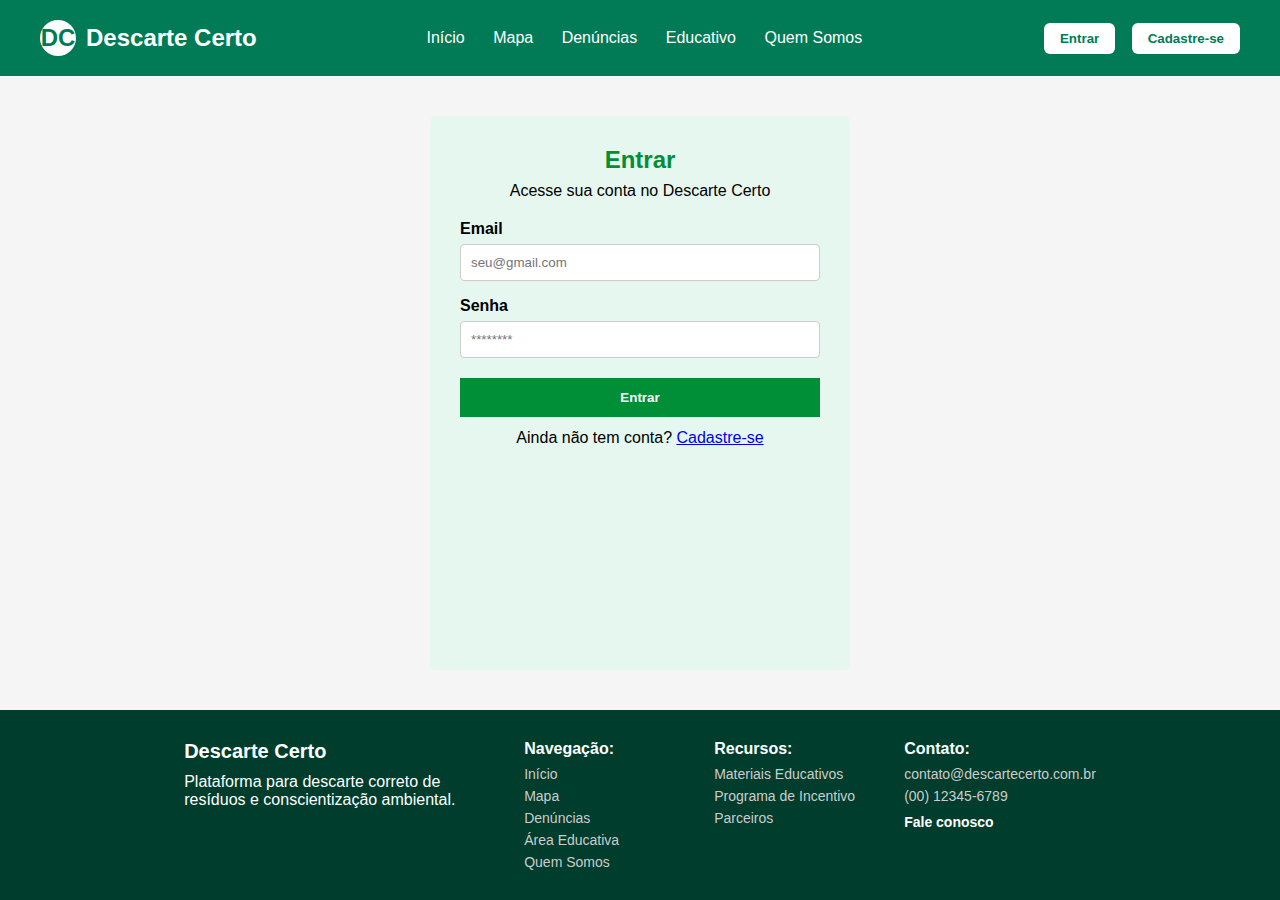
<file: login.html>
<!DOCTYPE html>
<html lang="pt-BR">
  <head>
    <meta charset="UTF-8" />
    <meta name="viewport" content="width=device-width, initial-scale=1.0" />
    <title>Descarte Certo - Login</title>
    <link rel="icon" type="image/png" href="../imgs/faviconDC.png" />
    <link rel="stylesheet" href="/Css/casdastro-login.css" />
    <link rel="stylesheet" href="/Css/modal.css" />
  </head>
  <body>
    <!-- Cabeçalho -->
    <header>
      <a href="/index.html" class="logo-link">
        <div class="logo">
          <span class="logo-circle">DC</span>
          <span class="logo-text">Descarte Certo</span>
        </div>
      </a>
      <nav class="menu">
        <a href="/index.html">Início</a>
        <a
          href="javascript:void(0);"
          onclick="verificarLoginAntesDeAcessar('/mapa.html')"
          >Mapa</a
        >
        <a
          href="javascript:void(0);"
          onclick="verificarLoginAntesDeAcessar('/denuncias.html')"
          >Denúncias</a
        >
        <a href="/educativo.html">Educativo</a>
        <a href="/quemsomos.html">Quem Somos</a>
      </nav>
      <div class="auth-buttons">
        <button
          onclick="window.location.href='/login.html'"
          class="login"
        >
          Entrar
        </button>
        <button
          onclick="window.location.href='/cadastro.html'"
          class="signup"
        >
          Cadastre-se
        </button>
      </div>
    </header>

    <!-- Formulário de Login -->
    <main>
      <div class="form-container">
        <h2>Entrar</h2>
        <p>Acesse sua conta no Descarte Certo</p>

        <form id="formLogin">
          <label for="email">Email</label>
          <input type="email" id="email" placeholder="seu@gmail.com" />

          <label for="senha">Senha</label>
          <input type="password" id="senha" placeholder="********" />

          <button type="submit" class="criar-conta">Entrar</button>
          <p class="login-link">
            Ainda não tem conta? <a href="cadastro.html">Cadastre-se</a>
          </p>
        </form>
      </div>
    </main>

    <!-- Rodapé -->

    <footer>
      <div class="footer-content">
        <div class="footer-left">
          <strong class="logo-text">Descarte Certo</strong>
          <p>
            Plataforma para descarte correto de resíduos e conscientização
            ambiental.
          </p>
        </div>
        <div class="footer-columns">
          <div>
            <strong>Navegação:</strong>
            <nav class="footer-menu">
              <a href="/index.html">Início</a>
              <a
                href="javascript:void(0);"
                onclick="verificarLoginAntesDeAcessar('/mapa.html')"
                >Mapa</a
              >
              <a
                href="javascript:void(0);"
                onclick="verificarLoginAntesDeAcessar('/denuncias.html')"
                >Denúncias</a
              >
              <a href="/educativo.html">Área Educativa</a>
              <a href="/quemsomos.html">Quem Somos</a>
            </nav>
          </div>

          <div>
            <strong>Recursos:</strong>
            <p>Materiais Educativos</p>
            <p>Programa de Incentivo</p>
            <p>Parceiros</p>
          </div>
          <div>
            <strong>Contato:</strong>
            <p>contato@descartecerto.com.br</p>
            <p>(00) 12345-6789</p>
            <p class="fale-conosco">Fale conosco</p>
          </div>
        </div>
      </div>
    </footer>
    <!-- ⬇️ Modal personalizado de alert -->
    <div id="customAlert" class="modal">
      <div class="modal-content">
        <span class="close-button">&times;</span>
        <p id="alertMessage"></p>
      </div>
    </div>
    <script src="/Js/script-login.js"></script>
    <script src="/Js/authGuard.js"></script>
    <script src="/Js/modal.js"></script>
  </body>
</html>
</file>
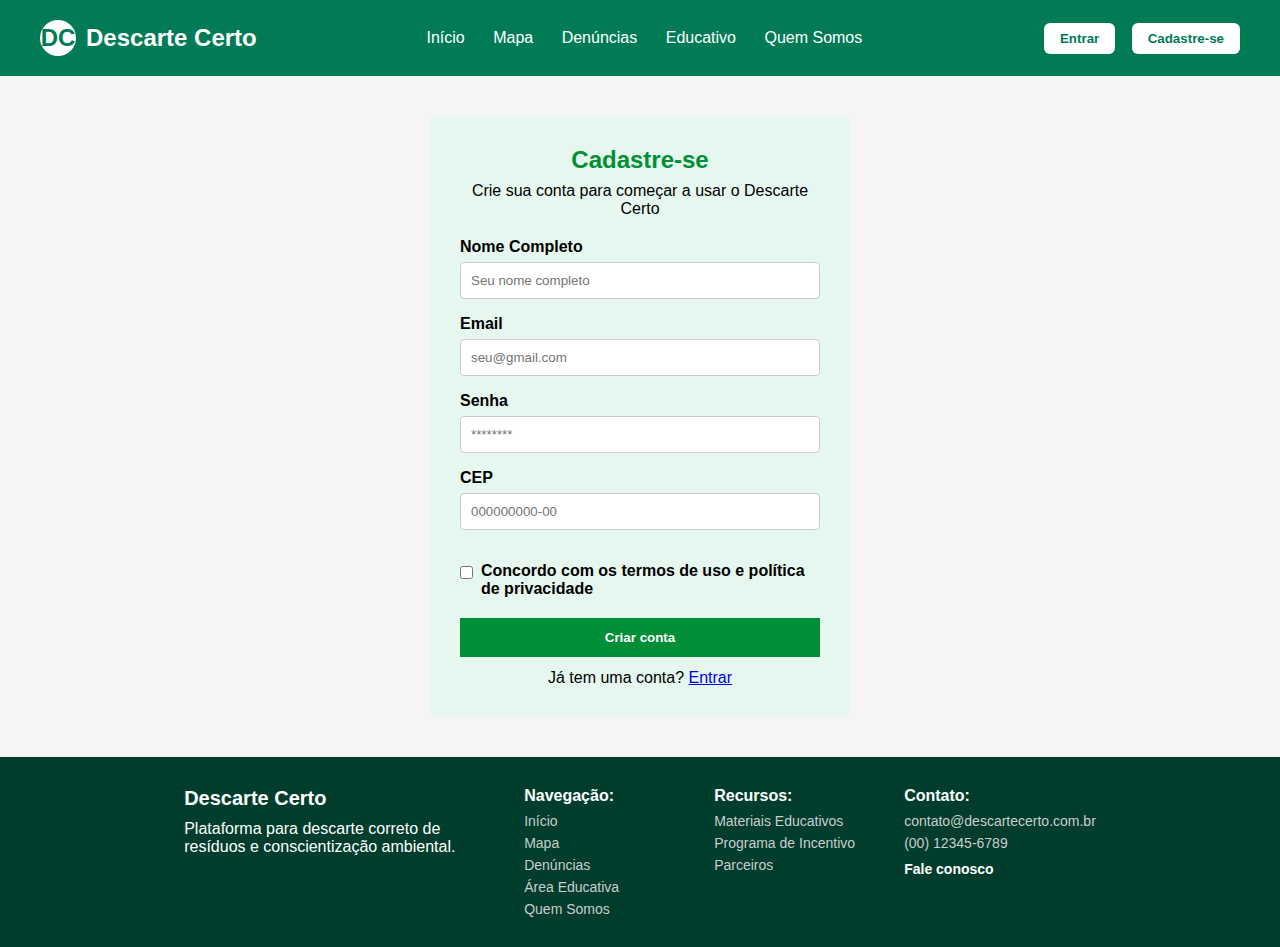
<file: Pages/cadastro.html>
<!DOCTYPE html>
<html lang="pt-BR">
  <head>
    <meta charset="UTF-8" />
    <meta name="viewport" content="width=device-width, initial-scale=1.0" />
    <title>Descarte Certo - Cadastro</title>
    <link rel="icon" type="image/png" href="../imgs/faviconDC.png" />
    <link rel="stylesheet" href="/Css/casdastro-login.css" />
  </head>
  <body>
    <!-- Cabeçalho -->
    <header>
      <a href="/Pages/index.html" class="logo-link">
        <div class="logo">
          <span class="logo-circle">DC</span>
          <span class="logo-text">Descarte Certo</span>
        </div>
      </a>
      <nav class="menu">
        <a href="/Pages/index.html">Início</a>
        <a href="javascript:void(0);" onclick="verificarLoginAntesDeAcessar('/Pages/mapa.html')">Mapa</a>
        <a href="javascript:void(0);" onclick="verificarLoginAntesDeAcessar('/Pages/denuncias.html')">Denúncias</a>
        <a href="/Pages/educativo.html">Educativo</a>
        <a href="/Pages/quemsomos.html">Quem Somos</a>
      </nav>
      <div class="auth-buttons">
        <button
          onclick="window.location.href='/Pages/login.html'"
          class="login"
        >
          Entrar
        </button>
        <button
          onclick="window.location.href='/Pages/cadastro.html'"
          class="signup"
        >
          Cadastre-se
        </button>
      </div>
    </header>

    <!-- Formulário de Cadastro -->
    <main>
      <div class="form-container">
        <h2>Cadastre-se</h2>
        <p>Crie sua conta para começar a usar o Descarte Certo</p>

        <form id="formCadastro">
          <label for="nome">Nome Completo</label>
          <input type="text" id="nome" placeholder="Seu nome completo" />

          <label for="email">Email</label>
          <input type="email" id="email" placeholder="seu@gmail.com" />

          <label for="senha">Senha</label>
          <input type="password" id="senha" placeholder="********" />

          <label for="cep">CEP</label>
          <input type="text" id="cep" placeholder="000000000-00" />

          <div class="termos">
            <input type="checkbox" id="termos" />
            <label for="termos"
              >Concordo com os termos de uso e política de privacidade</label
            >
          </div>

          <button type="submit" class="criar-conta">Criar conta</button>
          <p class="login-link">
            Já tem uma conta? <a href="login.html">Entrar</a>
          </p>
        </form>
      </div>
    </main>

    <!-- Rodapé -->

    <footer>
      <div class="footer-content">
        <div class="footer-left">
          <strong class="logo-text">Descarte Certo</strong>
          <p>
            Plataforma para descarte correto de resíduos e conscientização
            ambiental.
          </p>
        </div>
        <div class="footer-columns">
          <div>
            <strong>Navegação:</strong>
            <nav class="footer-menu">
              <a href="/Pages/index.html">Início</a>
              <a href="javascript:void(0);" onclick="verificarLoginAntesDeAcessar('/Pages/mapa.html')">Mapa
              <a href="javascript:void(0);" onclick="verificarLoginAntesDeAcessar('/Pages/denuncias.html')">Denúncias
              <a href="/Pages/educativo.html">Área Educativa</a>
              <a href="/Pages/quemsomos.html">Quem Somos</a>
            </nav>
          </div>

          <div>
            <strong>Recursos:</strong>
            <p>Materiais Educativos</p>
            <p>Programa de Incentivo</p>
            <p>Parceiros</p>
          </div>
          <div>
            <strong>Contato:</strong>
            <p>contato@descartecerto.com.br</p>
            <p>(00) 12345-6789</p>
            <p class="fale-conosco">Fale conosco</p>
          </div>
        </div>
      </div>
    </footer>
    <script src="/Js/script-cadastro.js"></script>
    <script src="/Js/authGuard.js"></script>
  </body>
</html>
</file>
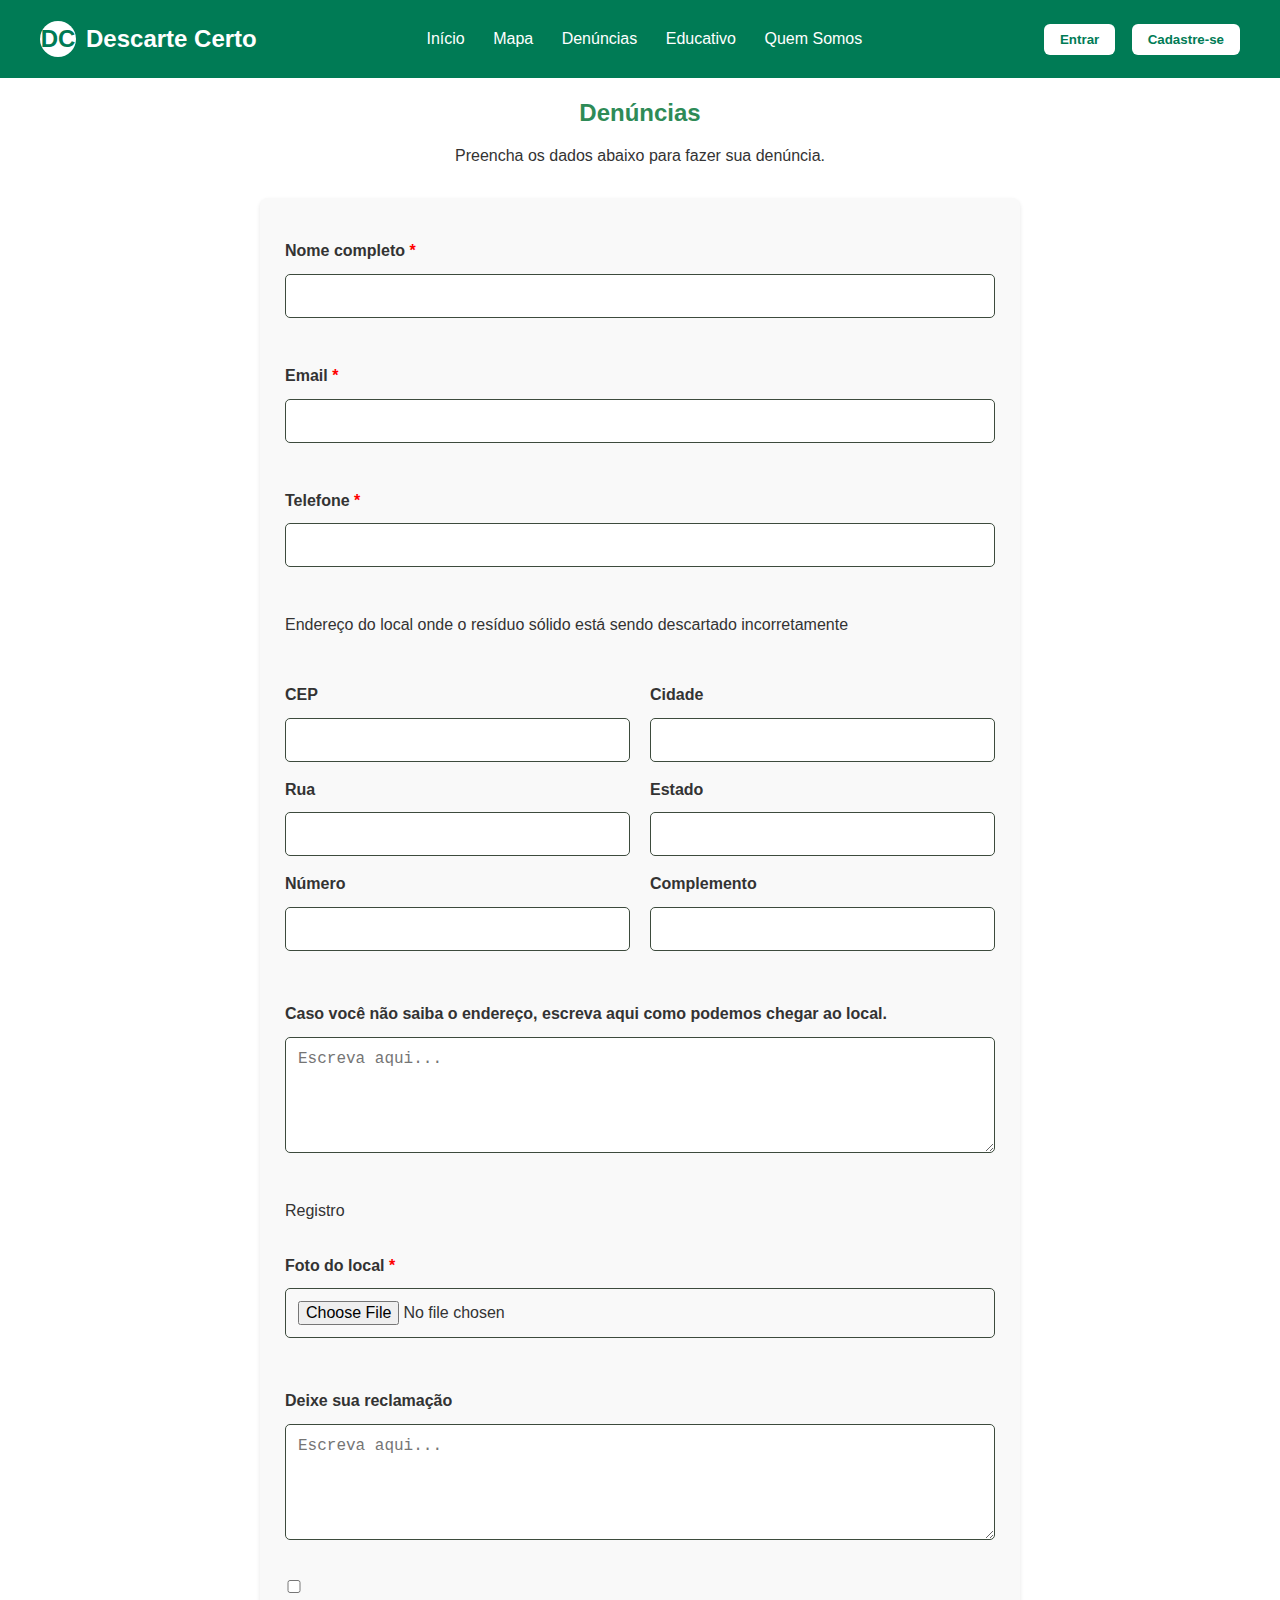
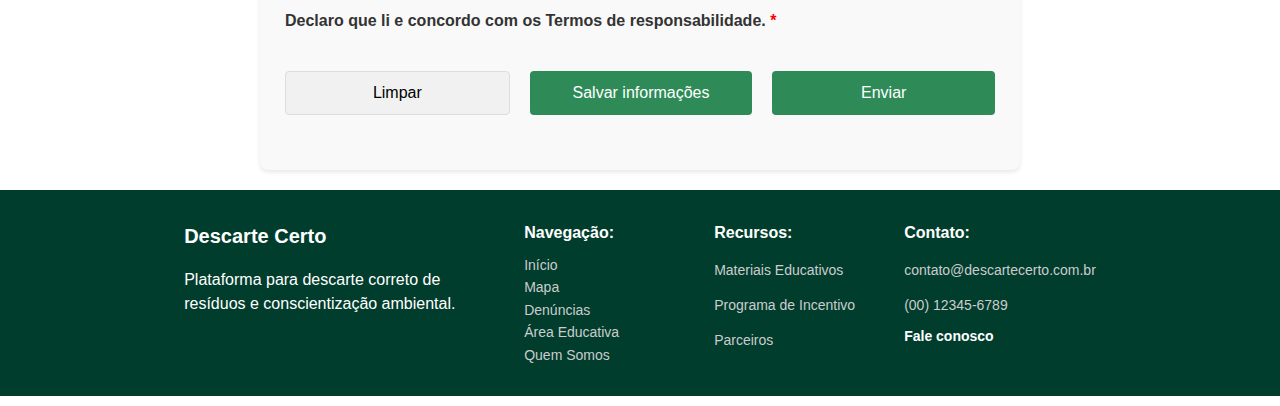
<file: Pages/denuncias.html>
<!DOCTYPE html>
<html lang="pt-BR">
  <head>
    <meta charset="UTF-8" />
    <meta name="viewport" content="width=device-width, initial-scale=1.0" />
    <title>Descarte Certo</title>
    <link rel="icon" type="image/png" href="../imgs/faviconDC.png" />
    <link rel="stylesheet" href="/Css/denuncias.css" />
  </head>

  <body>
    <!-- Cabeçalho -->
    <header>
      <a href="/Pages/index.html" class="logo-link">
        <div class="logo">
          <span class="logo-circle">DC</span>
          <span class="logo-text">Descarte Certo</span>
        </div>
      </a>
      <nav class="menu">
        <a href="/Pages/index.html">Início</a>
        <a href="/Pages/mapa.html">Mapa</a>
        <a href="/Pages/denuncias.html">Denúncias</a>
        <a href="/Pages/educativo.html">Educativo</a>
        <a href="/Pages/quemsomos.html">Quem Somos</a>
      </nav>
      <div class="auth-buttons" id="auth-area">
        <button
          onclick="window.location.href='/Pages/login.html'"
          class="login"
        >
          Entrar
        </button>
        <button
          onclick="window.location.href='/Pages/cadastro.html'"
          class="signup"
        >
          Cadastre-se
        </button>
      </div>
    </header>

    <!-- Conteúdo principal -->
    <div class="container-centralizado">
      <h1>Denúncias</h1>
      <p class="sub">Preencha os dados abaixo para fazer sua denúncia.</p>

      <form id="formulario">
        <label>Nome completo <span class="obrigatorio">*</span></label>
        <input name="nome" type="text" required />
        <span class="erro"></span>

        <label>Email <span class="obrigatorio">*</span></label>
        <input name="Email" type="email" required />
        <span class="erro"></span>

        <label>Telefone <span class="obrigatorio">*</span></label>
        <input name="telefone" type="tel" pattern="^\d{10,11}$" required />
        <span class="erro"></span>

        <p>
          Endereço do local onde o resíduo sólido está sendo descartado
          incorretamente
        </p>

        <div class="horizontal">
          <div>
            <label>CEP</label>
            <input name="cep" type="text" pattern="^\d{8}$" required />

            <label>Rua </label>
            <input name="rua" type="text" required />

            <label>Número </label>
            <input name="Número" type="text" pattern="^\d+$" required />
          </div>

          <div>
            <label>Cidade</label>
            <input name="Cidade" type="text" required />

            <label>Estado</label>
            <input name="Estado" type="text" required />

            <label>Complemento</label>
            <input name="Complemento" type="text" />
            <span class="erro"></span>
          </div>
        </div>

        <div>
          <label for="end"
            >Caso você não saiba o endereço, escreva aqui como podemos chegar ao
            local.</label
          >
          <textarea
            name="end"
            id="end"
            rows="5"
            placeholder="Escreva aqui..."
          ></textarea>
          <span class="erro"></span>
        </div>

        <div>
          <p>Registro</p>
          <label>Foto do local <span class="obrigatorio">*</span></label>
          <input name="foto" type="file" required />
          <span class="erro"></span>

          <label for="complemento">Deixe sua reclamação</label>
          <textarea
            name="reclamacao"
            id="complemento"
            rows="5"
            placeholder="Escreva aqui..."
          ></textarea>
          <span class="erro"></span>
        </div>

        <div class="conteiner">
          <input class="checkbox" type="checkbox" name="termo" required />
          <label
            >Declaro que li e concordo com os Termos de responsabilidade.
            <span class="obrigatorio">*</span></label
          >
          <span class="erro"></span>
        </div>

        <div class="horizontal">
          <input type="reset" value="Limpar" />
          <input type="button" id="salvar" value="Salvar informações" />
          <input type="button" id="enviar" value="Enviar" />
        </div>
      </form>
    </div>

    <!-- Rodapé -->
    <footer>
      <div class="footer-content">
        <div class="footer-left">
          <strong class="logo-text">Descarte Certo</strong>
          <p>
            Plataforma para descarte correto de resíduos e conscientização
            ambiental.
          </p>
        </div>
        <div class="footer-columns">
          <div>
            <strong>Navegação:</strong>
            <nav class="footer-menu">
              <a href="/Pages/index.html">Início</a>
              <a href="/Pages/mapa.html">Mapa</a>
              <a href="/Pages/denuncias.html">Denúncias</a>
              <a href="/Pages/educativo.html">Área Educativa</a>
              <a href="/Pages/quemsomos.html">Quem Somos</a>
            </nav>
          </div>

          <div>
            <strong>Recursos:</strong>
            <p>Materiais Educativos</p>
            <p>Programa de Incentivo</p>
            <p>Parceiros</p>
          </div>
          <div>
            <strong>Contato:</strong>
            <p>contato@descartecerto.com.br</p>
            <p>(00) 12345-6789</p>
            <p class="fale-conosco">Fale conosco</p>
          </div>
        </div>
      </div>
    </footer>
    <script src="/Js/denuncias.js"></script>
    <script src="/Js/autenticacao.js"></script>
  </body>
</html>
</file>
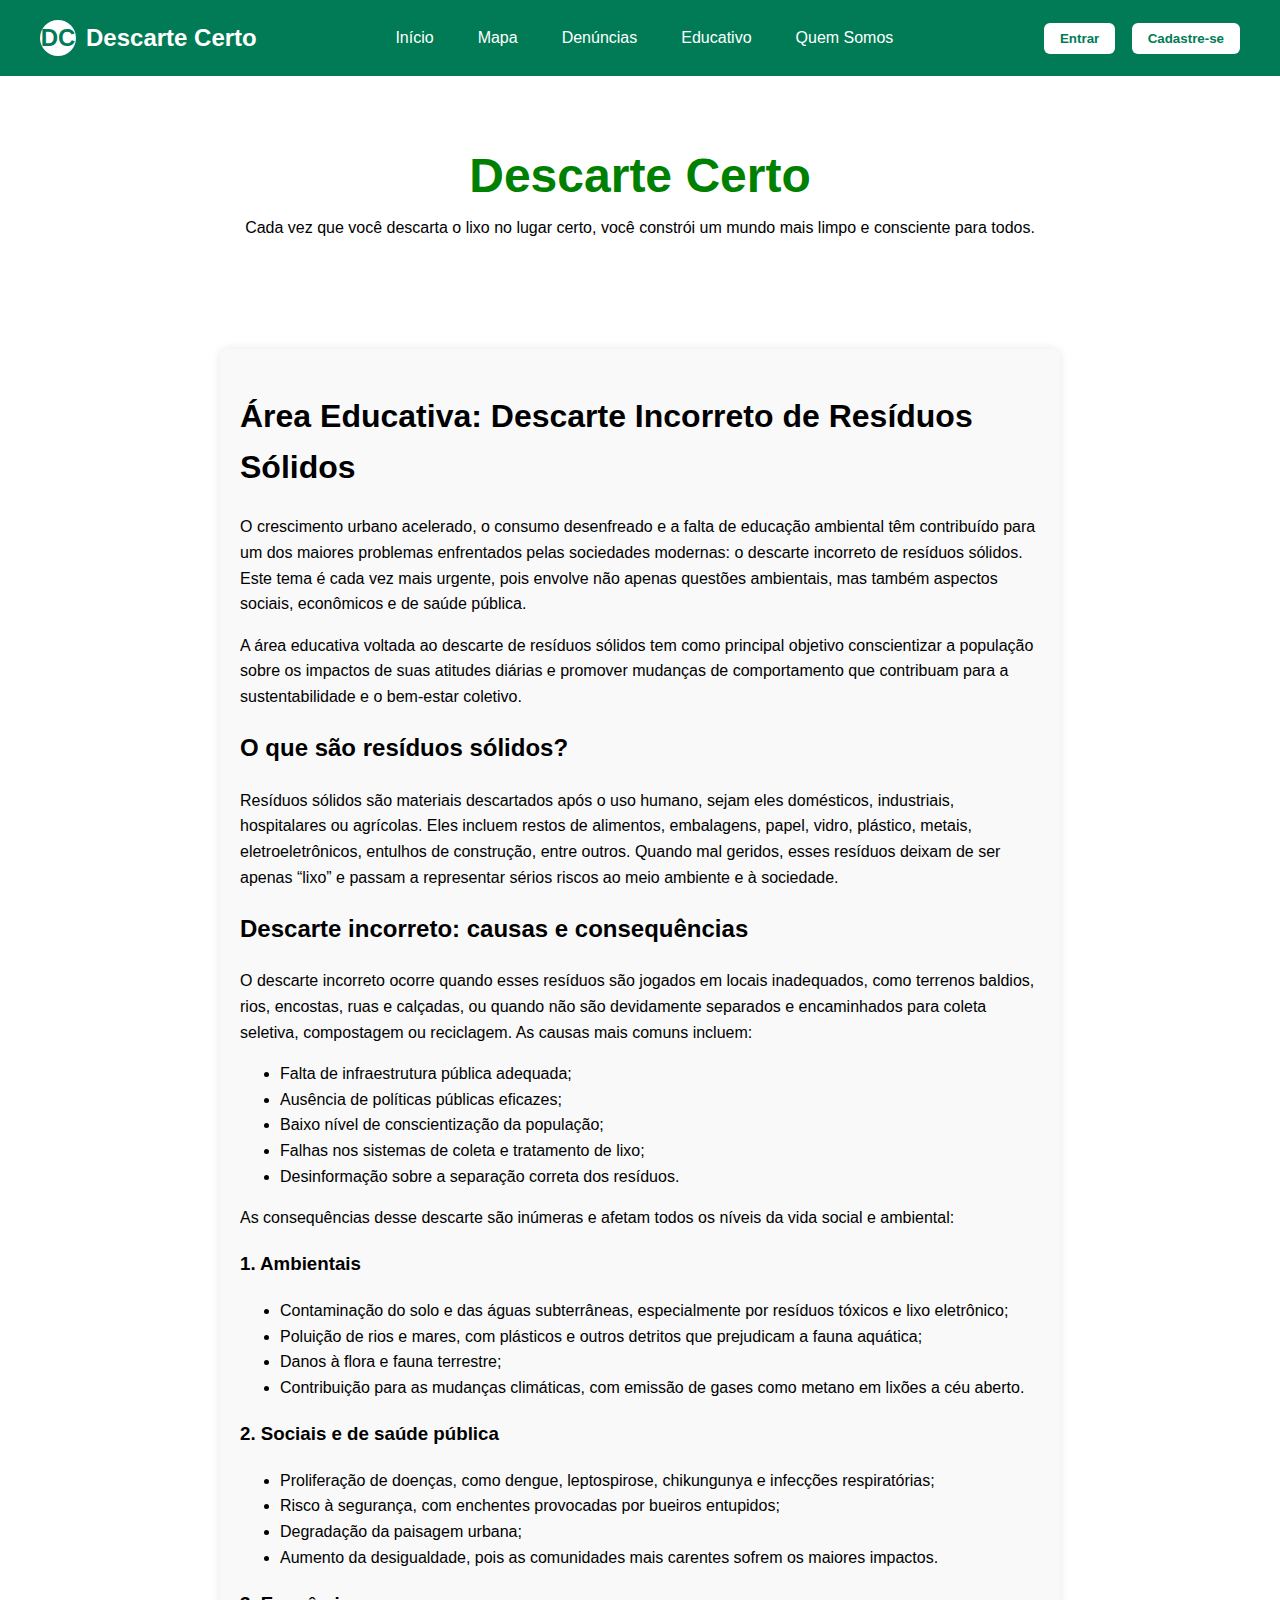
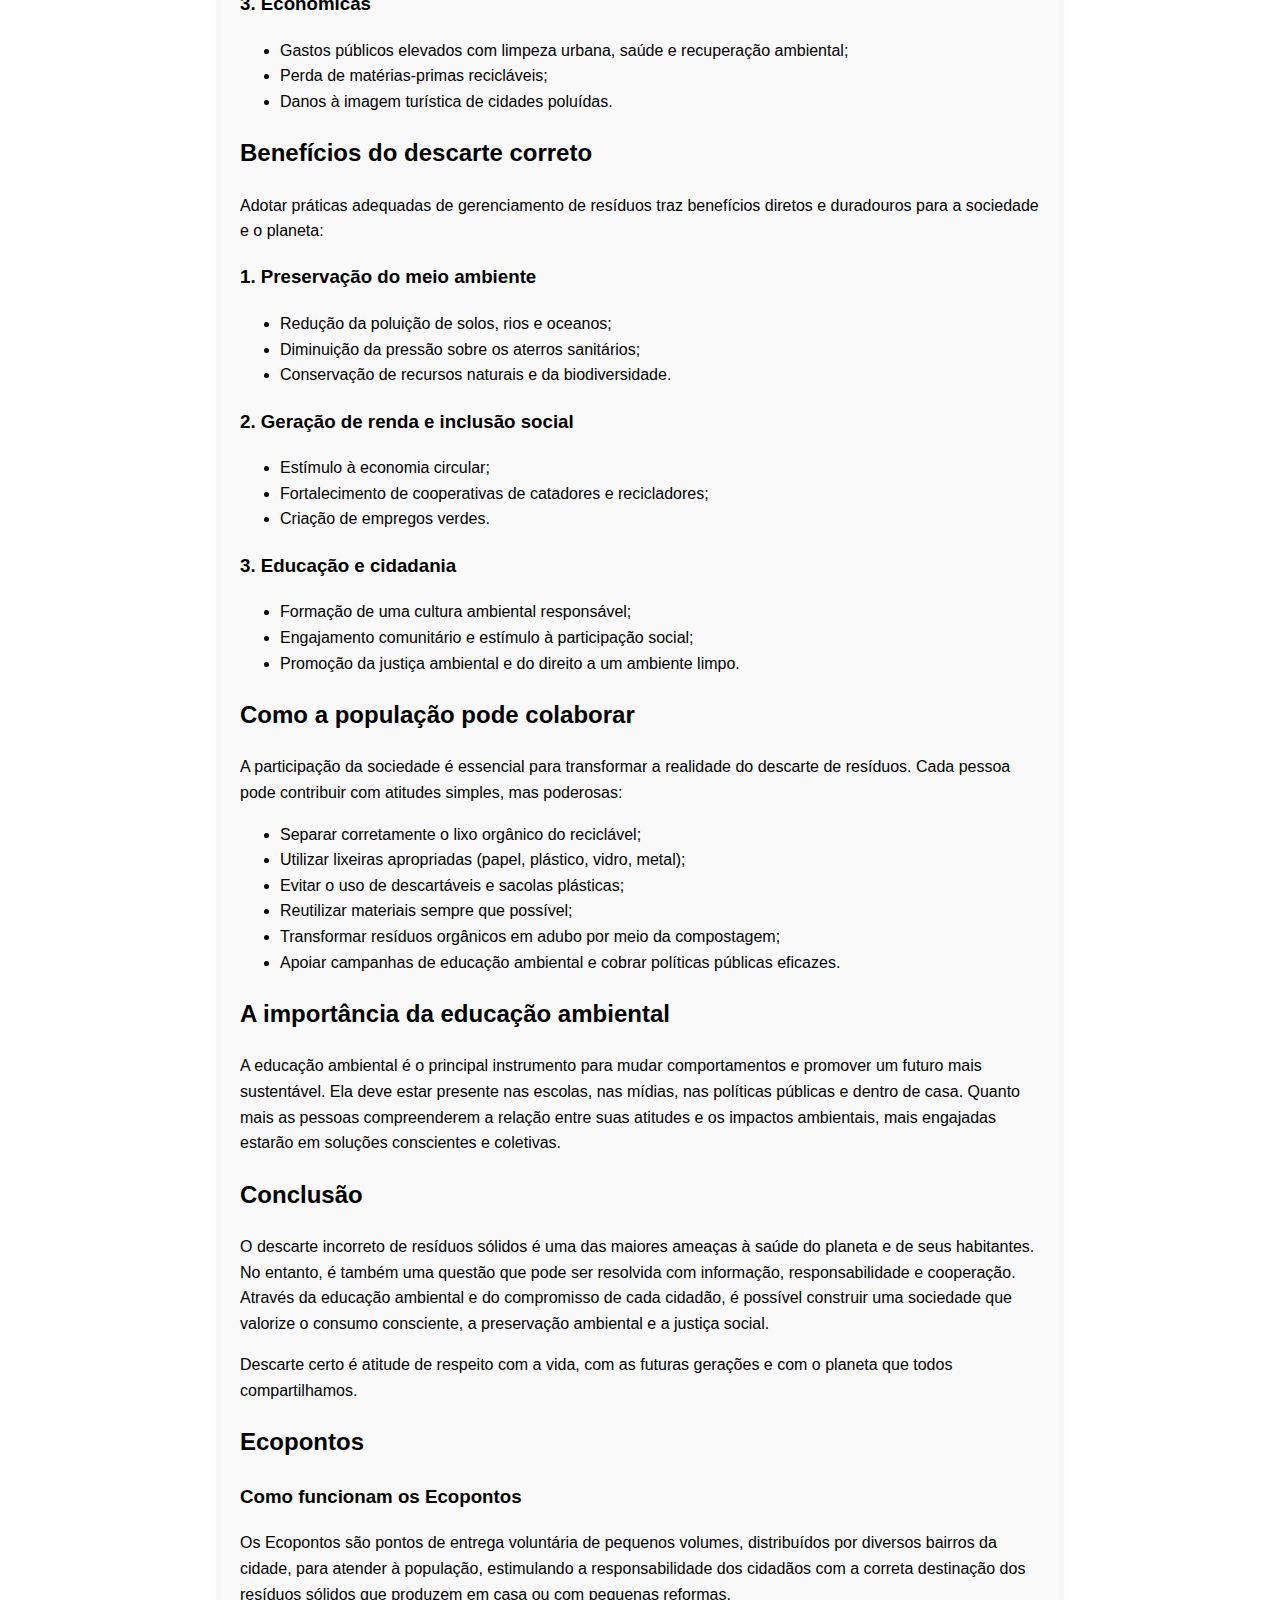
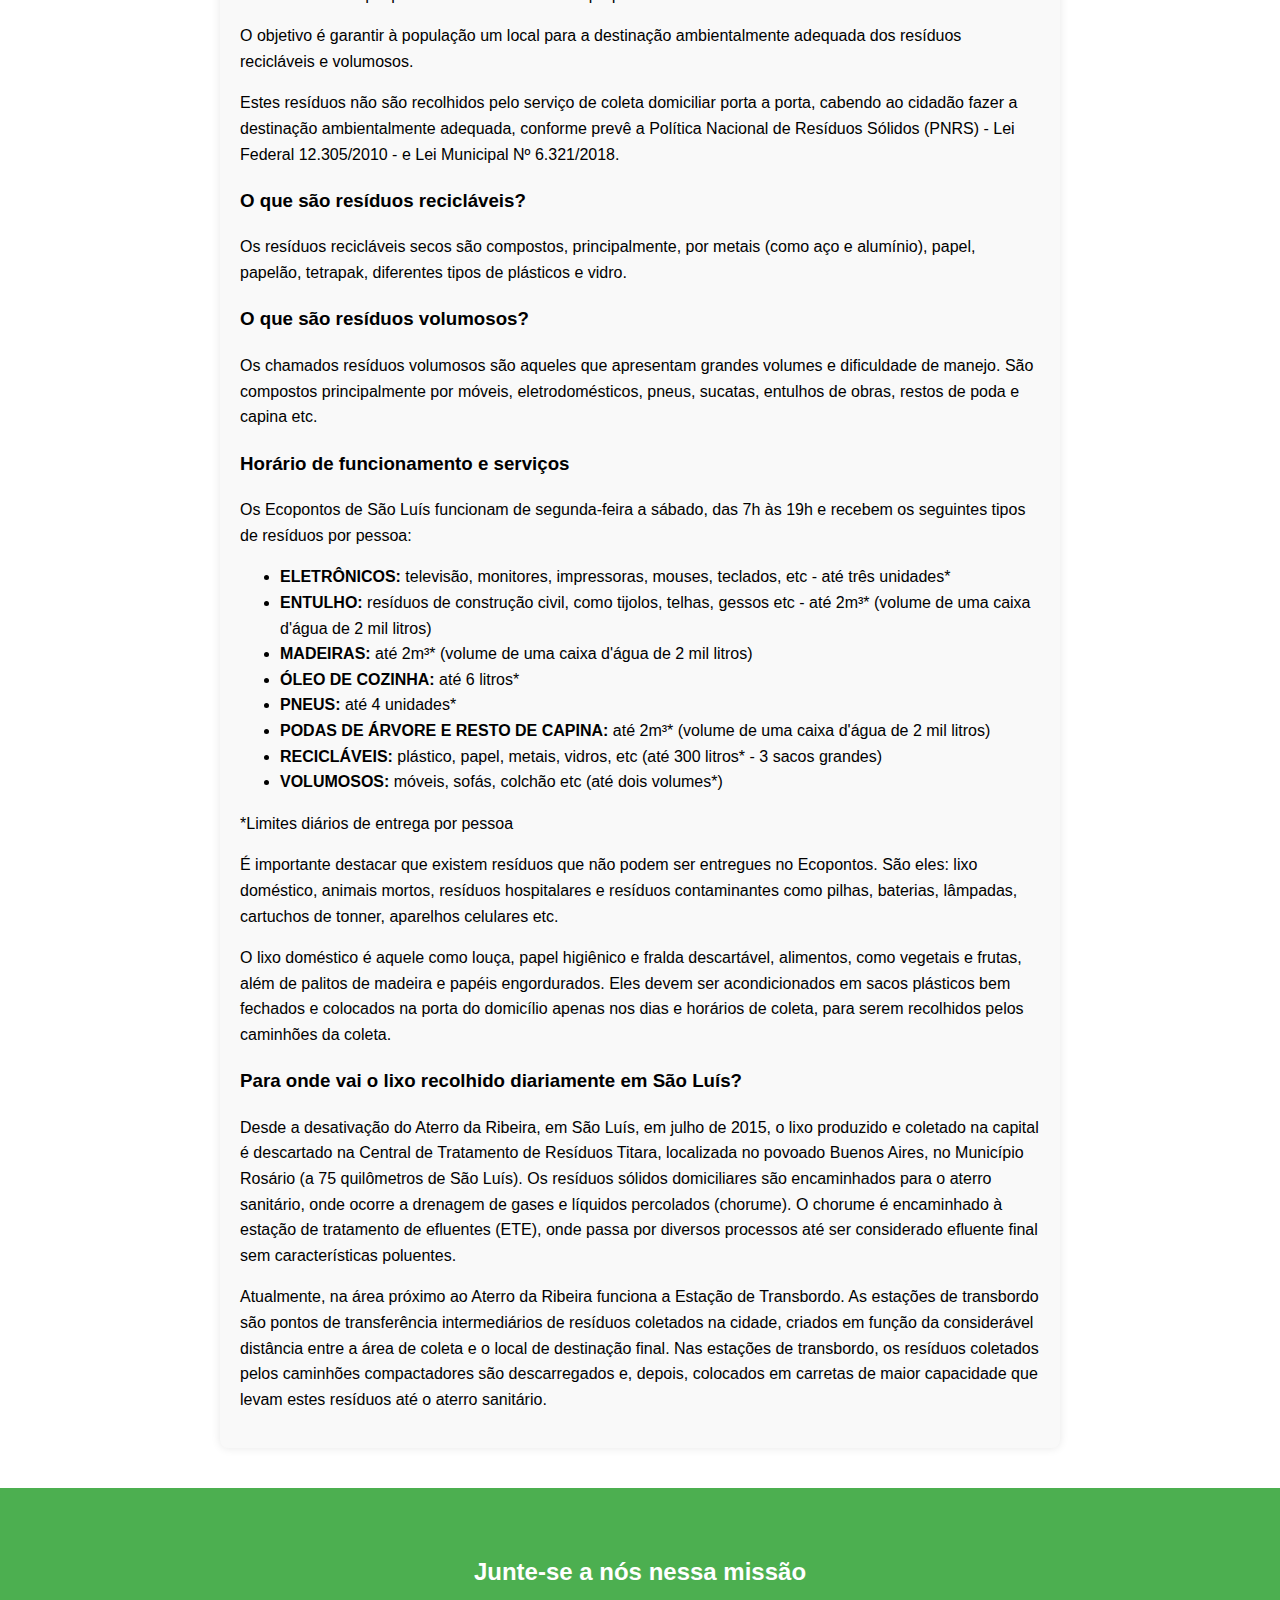
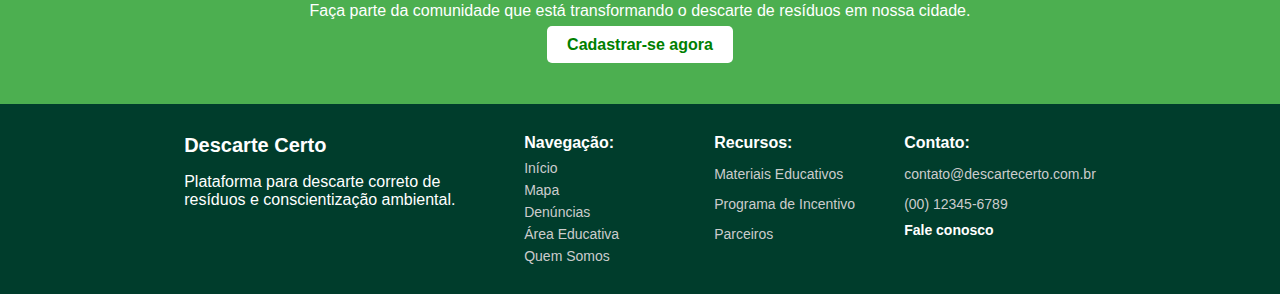
<file: Pages/educativo.html>
<html>
  <!DOCTYPE html>
  <html lang="pt-br">
    <head>
      <meta charset="UTF-8" />
      <meta name="viewport" content="width=device-width, initial-scale=1.0" />
      <title>Descarte Certo</title>
      <link rel="icon" type="image/png" href="../imgs/faviconDC.png" />
      <link rel="stylesheet" href="/Css/educativo.css" />
    </head>

    <body>
      <!-- Cabeçalho -->
      <header>
        <a href="/Pages/index.html" class="logo-link">
          <div class="logo">
            <span class="logo-circle">DC</span>
            <span class="logo-text">Descarte Certo</span>
          </div>
        </a>
        <nav class="menu">
          <a href="/Pages/index.html">Início</a>
          <a href="javascript:void(0);" onclick="verificarLoginAntesDeAcessar('/Pages/mapa.html')">Mapa</a>
          <a href="javascript:void(0);" onclick="verificarLoginAntesDeAcessar('/Pages/denuncias.html')">Denúncias</a>
          <a href="/Pages/educativo.html">Educativo</a>
          <a href="/Pages/quemsomos.html">Quem Somos</a>
        </nav>
        <div class="auth-buttons" id="auth-area">
          <button
            onclick="window.location.href='/Pages/login.html'"
            class="login"
          >
            Entrar
          </button>
          <button
            onclick="window.location.href='/Pages/cadastro.html'"
            class="signup"
          >
            Cadastre-se
          </button>
        </div>
      </header>

      <!-- Seção de introdução -->
      <section class="introducao">
        <div class="hero-texto">
          <h1>Descarte Certo</h1>
          <p class="subtitulo">
            Cada vez que você descarta o lixo no lugar certo, você constrói um
            mundo mais limpo e consciente para todos.
          </p>
        </div>
      </section>

      <div class="conteudo-educativo">
        <h1>Área Educativa: Descarte Incorreto de Resíduos Sólidos</h1>

        <p>
          O crescimento urbano acelerado, o consumo desenfreado e a falta de
          educação ambiental têm contribuído para um dos maiores problemas
          enfrentados pelas sociedades modernas: o descarte incorreto de
          resíduos sólidos. Este tema é cada vez mais urgente, pois envolve não
          apenas questões ambientais, mas também aspectos sociais, econômicos e
          de saúde pública.
        </p>
        <p>
          A área educativa voltada ao descarte de resíduos sólidos tem como
          principal objetivo conscientizar a população sobre os impactos de suas
          atitudes diárias e promover mudanças de comportamento que contribuam
          para a sustentabilidade e o bem-estar coletivo.
        </p>

        <h2>O que são resíduos sólidos?</h2>
        <p>
          Resíduos sólidos são materiais descartados após o uso humano, sejam
          eles domésticos, industriais, hospitalares ou agrícolas. Eles incluem
          restos de alimentos, embalagens, papel, vidro, plástico, metais,
          eletroeletrônicos, entulhos de construção, entre outros. Quando mal
          geridos, esses resíduos deixam de ser apenas “lixo” e passam a
          representar sérios riscos ao meio ambiente e à sociedade.
        </p>

        <h2>Descarte incorreto: causas e consequências</h2>
        <p>
          O descarte incorreto ocorre quando esses resíduos são jogados em
          locais inadequados, como terrenos baldios, rios, encostas, ruas e
          calçadas, ou quando não são devidamente separados e encaminhados para
          coleta seletiva, compostagem ou reciclagem. As causas mais comuns
          incluem:
        </p>
        <ul>
          <li>Falta de infraestrutura pública adequada;</li>
          <li>Ausência de políticas públicas eficazes;</li>
          <li>Baixo nível de conscientização da população;</li>
          <li>Falhas nos sistemas de coleta e tratamento de lixo;</li>
          <li>Desinformação sobre a separação correta dos resíduos.</li>
        </ul>
        <p>
          As consequências desse descarte são inúmeras e afetam todos os níveis
          da vida social e ambiental:
        </p>

        <h3>1. Ambientais</h3>
        <ul>
          <li>
            Contaminação do solo e das águas subterrâneas, especialmente por
            resíduos tóxicos e lixo eletrônico;
          </li>
          <li>
            Poluição de rios e mares, com plásticos e outros detritos que
            prejudicam a fauna aquática;
          </li>
          <li>Danos à flora e fauna terrestre;</li>
          <li>
            Contribuição para as mudanças climáticas, com emissão de gases como
            metano em lixões a céu aberto.
          </li>
        </ul>

        <h3>2. Sociais e de saúde pública</h3>
        <ul>
          <li>
            Proliferação de doenças, como dengue, leptospirose, chikungunya e
            infecções respiratórias;
          </li>
          <li>
            Risco à segurança, com enchentes provocadas por bueiros entupidos;
          </li>
          <li>Degradação da paisagem urbana;</li>
          <li>
            Aumento da desigualdade, pois as comunidades mais carentes sofrem os
            maiores impactos.
          </li>
        </ul>

        <h3>3. Econômicas</h3>
        <ul>
          <li>
            Gastos públicos elevados com limpeza urbana, saúde e recuperação
            ambiental;
          </li>
          <li>Perda de matérias-primas recicláveis;</li>
          <li>Danos à imagem turística de cidades poluídas.</li>
        </ul>

        <h2>Benefícios do descarte correto</h2>
        <p>
          Adotar práticas adequadas de gerenciamento de resíduos traz benefícios
          diretos e duradouros para a sociedade e o planeta:
        </p>

        <h3>1. Preservação do meio ambiente</h3>
        <ul>
          <li>Redução da poluição de solos, rios e oceanos;</li>
          <li>Diminuição da pressão sobre os aterros sanitários;</li>
          <li>Conservação de recursos naturais e da biodiversidade.</li>
        </ul>

        <h3>2. Geração de renda e inclusão social</h3>
        <ul>
          <li>Estímulo à economia circular;</li>
          <li>Fortalecimento de cooperativas de catadores e recicladores;</li>
          <li>Criação de empregos verdes.</li>
        </ul>

        <h3>3. Educação e cidadania</h3>
        <ul>
          <li>Formação de uma cultura ambiental responsável;</li>
          <li>Engajamento comunitário e estímulo à participação social;</li>
          <li>
            Promoção da justiça ambiental e do direito a um ambiente limpo.
          </li>
        </ul>

        <h2>Como a população pode colaborar</h2>
        <p>
          A participação da sociedade é essencial para transformar a realidade
          do descarte de resíduos. Cada pessoa pode contribuir com atitudes
          simples, mas poderosas:
        </p>
        <ul>
          <li>Separar corretamente o lixo orgânico do reciclável;</li>
          <li>
            Utilizar lixeiras apropriadas (papel, plástico, vidro, metal);
          </li>
          <li>Evitar o uso de descartáveis e sacolas plásticas;</li>
          <li>Reutilizar materiais sempre que possível;</li>
          <li>
            Transformar resíduos orgânicos em adubo por meio da compostagem;
          </li>
          <li>
            Apoiar campanhas de educação ambiental e cobrar políticas públicas
            eficazes.
          </li>
        </ul>

        <h2>A importância da educação ambiental</h2>
        <p>
          A educação ambiental é o principal instrumento para mudar
          comportamentos e promover um futuro mais sustentável. Ela deve estar
          presente nas escolas, nas mídias, nas políticas públicas e dentro de
          casa. Quanto mais as pessoas compreenderem a relação entre suas
          atitudes e os impactos ambientais, mais engajadas estarão em soluções
          conscientes e coletivas.
        </p>

        <h2>Conclusão</h2>
        <p>
          O descarte incorreto de resíduos sólidos é uma das maiores ameaças à
          saúde do planeta e de seus habitantes. No entanto, é também uma
          questão que pode ser resolvida com informação, responsabilidade e
          cooperação. Através da educação ambiental e do compromisso de cada
          cidadão, é possível construir uma sociedade que valorize o consumo
          consciente, a preservação ambiental e a justiça social.
        </p>
        <p>
          Descarte certo é atitude de respeito com a vida, com as futuras
          gerações e com o planeta que todos compartilhamos.
        </p>

        <h2>Ecopontos</h2>
        <h3>Como funcionam os Ecopontos</h3>

        <p>
          Os Ecopontos são pontos de entrega voluntária de pequenos volumes,
          distribuídos por diversos bairros da cidade, para atender à população,
          estimulando a responsabilidade dos cidadãos com a correta destinação
          dos resíduos sólidos que produzem em casa ou com pequenas reformas.
        </p>

        <p>
          O objetivo é garantir à população um local para a destinação
          ambientalmente adequada dos resíduos recicláveis e volumosos.
        </p>

        <p>
          Estes resíduos não são recolhidos pelo serviço de coleta domiciliar
          porta a porta, cabendo ao cidadão fazer a destinação ambientalmente
          adequada, conforme prevê a Política Nacional de Resíduos Sólidos
          (PNRS) - Lei Federal 12.305/2010 - e Lei Municipal Nº 6.321/2018.
        </p>

        <h3>O que são resíduos recicláveis?</h3>
        <p>
          Os resíduos recicláveis secos são compostos, principalmente, por
          metais (como aço e alumínio), papel, papelão, tetrapak, diferentes
          tipos de plásticos e vidro.
        </p>

        <h3>O que são resíduos volumosos?</h3>
        <p>
          Os chamados resíduos volumosos são aqueles que apresentam grandes
          volumes e dificuldade de manejo. São compostos principalmente por
          móveis, eletrodomésticos, pneus, sucatas, entulhos de obras, restos de
          poda e capina etc.
        </p>

        <h3>Horário de funcionamento e serviços</h3>

        <p>
          Os Ecopontos de São Luís funcionam de segunda-feira a sábado, das 7h
          às 19h e recebem os seguintes tipos de resíduos por pessoa:
        </p>

        <ul>
          <li>
            <strong>ELETRÔNICOS:</strong> televisão, monitores, impressoras,
            mouses, teclados, etc - até três unidades*
          </li>
          <li>
            <strong>ENTULHO:</strong> resíduos de construção civil, como
            tijolos, telhas, gessos etc - até 2m³* (volume de uma caixa d'água
            de 2 mil litros)
          </li>
          <li>
            <strong>MADEIRAS:</strong> até 2m³* (volume de uma caixa d'água de 2
            mil litros)
          </li>
          <li><strong>ÓLEO DE COZINHA:</strong> até 6 litros*</li>
          <li><strong>PNEUS:</strong> até 4 unidades*</li>
          <li>
            <strong>PODAS DE ÁRVORE E RESTO DE CAPINA:</strong> até 2m³* (volume
            de uma caixa d'água de 2 mil litros)
          </li>
          <li>
            <strong>RECICLÁVEIS:</strong> plástico, papel, metais, vidros, etc
            (até 300 litros* - 3 sacos grandes)
          </li>
          <li>
            <strong>VOLUMOSOS:</strong> móveis, sofás, colchão etc (até dois
            volumes*)
          </li>
        </ul>

        <p>*Limites diários de entrega por pessoa</p>

        <p>
          É importante destacar que existem resíduos que não podem ser entregues
          no Ecopontos. São eles: lixo doméstico, animais mortos, resíduos
          hospitalares e resíduos contaminantes como pilhas, baterias, lâmpadas,
          cartuchos de tonner, aparelhos celulares etc.
        </p>

        <p>
          O lixo doméstico é aquele como louça, papel higiênico e fralda
          descartável, alimentos, como vegetais e frutas, além de palitos de
          madeira e papéis engordurados. Eles devem ser acondicionados em sacos
          plásticos bem fechados e colocados na porta do domicílio apenas nos
          dias e horários de coleta, para serem recolhidos pelos caminhões da
          coleta.
        </p>

        <h3>Para onde vai o lixo recolhido diariamente em São Luís?</h3>

        <p>
          Desde a desativação do Aterro da Ribeira, em São Luís, em julho de
          2015, o lixo produzido e coletado na capital é descartado na Central
          de Tratamento de Resíduos Titara, localizada no povoado Buenos Aires,
          no Município Rosário (a 75 quilômetros de São Luís). Os resíduos
          sólidos domiciliares são encaminhados para o aterro sanitário, onde
          ocorre a drenagem de gases e líquidos percolados (chorume). O chorume
          é encaminhado à estação de tratamento de efluentes (ETE), onde passa
          por diversos processos até ser considerado efluente final sem
          características poluentes.
        </p>

        <p>
          Atualmente, na área próximo ao Aterro da Ribeira funciona a Estação de
          Transbordo. As estações de transbordo são pontos de transferência
          intermediários de resíduos coletados na cidade, criados em função da
          considerável distância entre a área de coleta e o local de destinação
          final. Nas estações de transbordo, os resíduos coletados pelos
          caminhões compactadores são descarregados e, depois, colocados em
          carretas de maior capacidade que levam estes resíduos até o aterro
          sanitário.
        </p>
      </div>

      <!-- Seção verde com chamada -->
      <section class="chamada-verde">
        <h2>Junte-se a nós nessa missão</h2>
        <p>
          Faça parte da comunidade que está transformando o descarte de resíduos
          em nossa cidade.
        </p>
        <a href="/Pages/cadastro.html" class="botao-branco"
          >Cadastrar-se agora</a
        >
      </section>

      <!-- Rodapé -->
      <footer>
        <div class="footer-content">
          <div class="footer-left">
            <strong class="logo-text">Descarte Certo</strong>
            <p>
              Plataforma para descarte correto de resíduos e conscientização
              ambiental.
            </p>
          </div>
          <div class="footer-columns">
            <div>
              <strong>Navegação:</strong>
              <nav class="footer-menu">
                <a href="/Pages/index.html">Início</a>
                <a href="javascript:void(0);" onclick="verificarLoginAntesDeAcessar('/Pages/mapa.html')">Mapa</a>
                <a href="javascript:void(0);" onclick="verificarLoginAntesDeAcessar('/Pages/denuncias.html')">Denúncias</a>
                <a href="/Pages/educativo.html">Área Educativa</a>
                <a href="/Pages/quemsomos.html">Quem Somos</a>
              </nav>
            </div>

            <div>
              <strong>Recursos:</strong>
              <p>Materiais Educativos</p>
              <p>Programa de Incentivo</p>
              <p>Parceiros</p>
            </div>
            <div>
              <strong>Contato:</strong>
              <p>contato@descartecerto.com.br</p>
              <p>(00) 12345-6789</p>
              <p class="fale-conosco">Fale conosco</p>
            </div>
          </div>
        </div>
      </footer>
      <script src="/Js/autenticacao.js"></script>
      <script src="/Js/authGuard.js"></script>
    </body>
  </html>
</html>
</file>
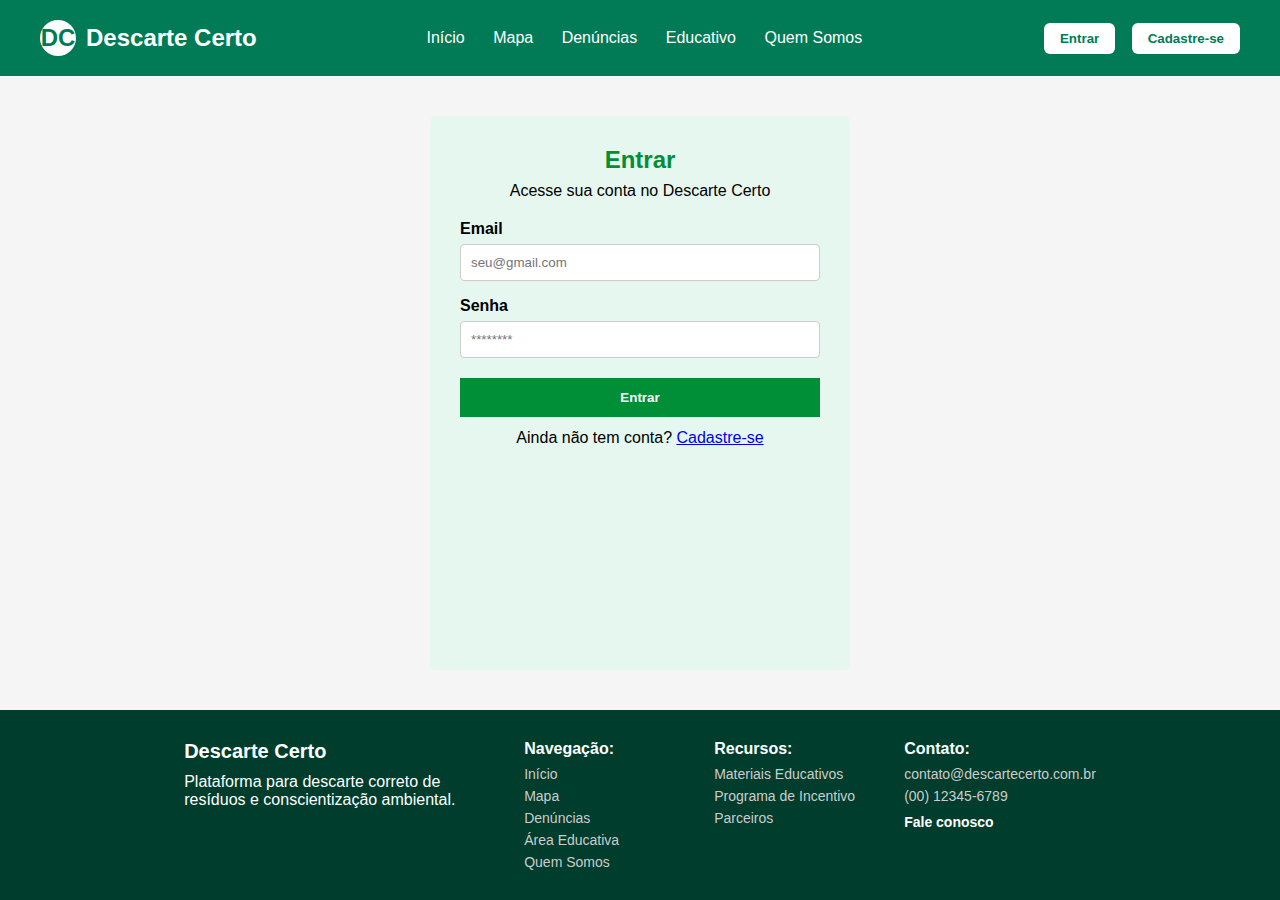
<file: Pages/login.html>
<!DOCTYPE html>
<html lang="pt-BR">
  <head>
    <meta charset="UTF-8" />
    <meta name="viewport" content="width=device-width, initial-scale=1.0" />
    <title>Descarte Certo - Login</title>
    <link rel="icon" type="image/png" href="../imgs/faviconDC.png" />
    <link rel="stylesheet" href="/Css/casdastro-login.css" />
  </head>
  <body>
    <!-- Cabeçalho -->
    <header>
      <a href="/Pages/index.html" class="logo-link">
        <div class="logo">
          <span class="logo-circle">DC</span>
          <span class="logo-text">Descarte Certo</span>
        </div>
      </a>
      <nav class="menu">
        <a href="/Pages/index.html">Início</a>
        <a href="javascript:void(0);" onclick="verificarLoginAntesDeAcessar('/Pages/mapa.html')">Mapa</a>
        <a href="javascript:void(0);" onclick="verificarLoginAntesDeAcessar('/Pages/denuncias.html')">Denúncias</a>
        <a href="/Pages/educativo.html">Educativo</a>
        <a href="/Pages/quemsomos.html">Quem Somos</a>
      </nav>
      <div class="auth-buttons">
        <button
          onclick="window.location.href='/Pages/login.html'"
          class="login"
        >
          Entrar
        </button>
        <button
          onclick="window.location.href='/Pages/cadastro.html'"
          class="signup"
        >
          Cadastre-se
        </button>
      </div>
    </header>

    <!-- Formulário de Login -->
    <main>
      <div class="form-container">
        <h2>Entrar</h2>
        <p>Acesse sua conta no Descarte Certo</p>

        <form  id="formLogin">
          <label for="email">Email</label>
          <input type="email" id="email" placeholder="seu@gmail.com" />

          <label for="senha">Senha</label>
          <input type="password" id="senha" placeholder="********" />

          <button type="submit" class="criar-conta">Entrar</button>
          <p class="login-link">
            Ainda não tem conta? <a href="cadastro.html">Cadastre-se</a>
          </p>
        </form>
      </div>
    </main>

    <!-- Rodapé -->

    <footer>
      <div class="footer-content">
        <div class="footer-left">
          <strong class="logo-text">Descarte Certo</strong>
          <p>
            Plataforma para descarte correto de resíduos e conscientização
            ambiental.
          </p>
        </div>
        <div class="footer-columns">
          <div>
            <strong>Navegação:</strong>
            <nav class="footer-menu">
              <a href="/Pages/index.html">Início</a>
              <a href="javascript:void(0);" onclick="verificarLoginAntesDeAcessar('/Pages/mapa.html')">Mapa</a>
              <a href="javascript:void(0);" onclick="verificarLoginAntesDeAcessar('/Pages/denuncias.html')">Denúncias</a>
              <a href="/Pages/educativo.html">Área Educativa</a>
              <a href="/Pages/quemsomos.html">Quem Somos</a>
            </nav>
          </div>

          <div>
            <strong>Recursos:</strong>
            <p>Materiais Educativos</p>
            <p>Programa de Incentivo</p>
            <p>Parceiros</p>
          </div>
          <div>
            <strong>Contato:</strong>
            <p>contato@descartecerto.com.br</p>
            <p>(00) 12345-6789</p>
            <p class="fale-conosco">Fale conosco</p>
          </div>
        </div>
      </div>
    </footer>
   <script src="/Js/script-login.js"></script>
   <script src="/Js/authGuard.js"></script>
  </body>
</html>
</file>
<file: Css/modal.css>
.modal {
  display: none;
  position: fixed;
  z-index: 9999;
  left: 0;
  top: 0;
  width: 100%;
  height: 100%;
  overflow: auto;
  background-color: rgba(0, 0, 0, 0.6);
}

.modal-content {
  background-color: #fff;
  margin: 15% auto;
  padding: 20px;
  border-radius: 10px;
  width: 80%;
  max-width: 400px;
  position: relative;
  text-align: center;
}

.close-button {
  color: #aaa;
  float: right;
  font-size: 28px;
  cursor: pointer;
}

.close-button:hover {
  color: #000;
}
</file>
<file: Css/casdastro-login.css>
/* Para garantir que o footer vá para o fim da tela */
html,
body {
  height: 100%;
  margin: 0;
  padding: 0;
  display: flex;
  flex-direction: column;
}

main {
  flex: 1;
}

* {
  margin: 0;
  padding: 0;
  box-sizing: border-box;
}

body {
  font-family: Arial, sans-serif;
  background: #f5f5f5;
  color: #000;
}

/* Cabeçalho */
header {
  background-color: #007b55;
  color: white;
  padding: 20px 40px;
  display: flex;
  align-items: center;
  justify-content: space-between;
  flex-wrap: wrap;
}

.logo {
  display: flex;
  align-items: center;
  font-size: 24px;
  font-weight: bold;
}

.logo-link {
  text-decoration: none;
  color: inherit;
  display: flex;
  align-items: center;
}

.logo-circle {
  background-color: white;
  color: #007b55;
  border-radius: 50%;
  width: 36px;
  height: 36px;
  display: flex;
  align-items: center;
  justify-content: center;
  margin-right: 10px;
  font-weight: bold;
}

.menu a {
  margin: 0 12px;
  color: white;
  text-decoration: none;
  font-size: 16px;
}

.auth-buttons button {
  margin-left: 12px;
  background-color: white;
  color: #007b55;
  border: none;
  padding: 8px 16px;
  border-radius: 6px;
  cursor: pointer;
  font-weight: bold;
}

.auth-buttons button:hover {
  background-color: #000000;
  color: white;
  transition: background-color 0.3s ease;
}

main {
  display: flex;
  justify-content: center;
  padding: 40px 20px;
}

.form-container {
  background: #e6f7ef;
  padding: 30px;
  width: 100%;
  max-width: 420px;
  border-radius: 6px;
  text-align: center;
}

.form-container h2 {
  color: #008f36;
  margin-bottom: 8px;
}

form {
  text-align: left;
  margin-top: 20px;
}

form label {
  display: block;
  font-weight: bold;
  margin-top: 16px;
}

form input[type="text"],
form input[type="email"],
form input[type="password"] {
  width: 100%;
  padding: 10px;
  margin-top: 6px;
  border: 1px solid #ccc;
  border-radius: 4px;
}

.termos {
  display: flex;
  align-items: center;
  margin-top: 16px;
}

.termos input {
  margin-right: 8px;
}

.criar-conta {
  background: #008f36;
  color: white;
  width: 100%;
  padding: 12px;
  border: none;
  margin-top: 20px;
  font-weight: bold;
  cursor: pointer;
}

.login-link {
  text-align: center;
  margin-top: 12px;
}

/* Rodapé */
footer {
  background-color: #003d2c;
  color: white;
  padding: 30px 40px;
  display: flex;
  justify-content: center; /* Centraliza o conteúdo no meio da tela */
}

.footer-content {
  max-width: 1000px;
  width: 100%;
  display: flex;
  justify-content: center; /* Centraliza as colunas */
  gap: 40px;
  flex-wrap: wrap;
  text-align: left; /* Alinha o texto à esquerda */
}

.footer-left {
  max-width: 300px;
  margin-bottom: 20px;
  text-align: left; /* Alinha o texto à esquerda */
}

.footer-left .logo-text {
  font-size: 20px;
  font-weight: bold;
  color: #ffffff;
  display: block;
  margin-bottom: 10px;
}

.footer-columns {
  display: flex;
  gap: 40px;
  flex-wrap: wrap;
}

.footer-columns div {
  min-width: 150px;
}

.footer-columns strong {
  font-size: 16px;
  display: block;
  margin-bottom: 8px;
}

.footer-columns p {
  font-size: 14px;
  margin-bottom: 6px;
  color: #ccc;
  cursor: pointer;
}

.footer-columns .fale-conosco {
  margin-top: 10px;
  font-weight: bold;
  color: #ffffff;
}

/* Ajuste para o menu de navegação no footer */
.footer-columns nav.footer-menu {
  display: flex;
  flex-direction: column;
  gap: 6px;
  margin-top: 8px;
}

.footer-columns nav.footer-menu a {
  font-size: 14px;
  color: #ccc;
  text-decoration: none;
  transition: color 0.3s ease;
  cursor: pointer;
}

.footer-columns nav.footer-menu a:hover,
.footer-columns nav.footer-menu a:focus {
  color: #ffffff;
  text-decoration: underline;
  outline: none;
}
</file>
<file: Css/denuncias.css>
/* Imagem principal */
.image {
  width: 100%;
}

/* Cabeçalho */
header {
  background-color: #007b55;
  color: white;
  padding: 20px 40px;
  display: flex;
  align-items: center;
  justify-content: space-between;
  flex-wrap: wrap;
  width: 100%;
  box-sizing: border-box;
}

.logo {
  display: flex;
  align-items: center;
  font-size: 24px;
  font-weight: bold;
}

.logo-circle {
  background-color: white;
  color: #007b55;
  border-radius: 50%;
  width: 36px;
  height: 36px;
  display: flex;
  align-items: center;
  justify-content: center;
  margin-right: 10px;
  font-weight: bold;
}

.logo-link {
  text-decoration: none;
  color: inherit;
  display: flex;
  align-items: center;
}


.user-name {
  margin-right: 10px;
  font-weight: bold;
  color: white;
}

.menu a {
  margin: 0 12px;
  color: white;
  text-decoration: none;
  font-size: 16px;
}

.auth-buttons button {
  margin-left: 12px;
  background-color: white;
  color: #007b55;
  border: none;
  padding: 8px 16px;
  border-radius: 6px;
  cursor: pointer;
  font-weight: bold;
}

.auth-buttons button:hover {
  background-color: #000000;
  color: white;
  transition: background-color 0.3s ease;
}
.sub {
  text-align: center;
}
/* Formulários */
form {
  padding: 10px;
}

input,
textarea {
  display: block;
  width: 100%;
  padding: 12px;
  margin: 10px 0;
  border: 1px solid #3d4b3d;
  border-radius: 5px;
  font-size: 16px;
  box-sizing: border-box;
}

input:active,
input:hover {
  border: 2px solid green !important;
}

textarea {
  min-height: 100px;
  resize: vertical;
}

label {
  display: block;
  font-weight: bold;
  margin: 15px 0 8px;
}

input[type="file"] {
  margin-bottom: 15px;
}

input[type="reset"],
input[type="button"] {
  padding: 12px 20px;
  font-size: 16px;
  border-radius: 4px;
  cursor: pointer;
  flex: 1;
}

input[type="reset"] {
  background-color: #f1f1f1;
  border: 1px solid #ddd;
}

input[type="button"] {
  background-color: #2e8b57;
  color: white;
  border: none;
}

/* Layouts */
.horizontal {
  display: flex;
  gap: 20px;
  margin-bottom: 20px;
  flex-wrap: wrap;
}

.horizontal > div {
  flex: 1;
}

.trilhas {
  display: flex;
  width: 100%;
  flex-wrap: wrap;
}

.trilhas input {
  display: inline;
}

/* Corrigido: antes estava .conteiner */
.container {
  display: flex;
  align-items: center;
  gap: 20px;
  margin-top: 10px;
}

.checkbox {
  margin-left: -346px;
}
/* Erros e validação */
.obrigatorio {
  color: red;
  font-weight: bold;
}

.erro {
  color: red;
  font-size: 14px;
  display: block;
  height: 20px;
}

/* Hero */
.hero-texto h1 {
  font-size: 3rem;
  margin-bottom: 1rem;
  color: #2e8b57;
  text-align: center;
}

h1 {
  font-family: "Poppins", sans-serif;
  font-weight: 600;
  font-size: 24px;
  line-height: 125%;
  color: #2e8b57;
  text-align: center;
  margin-top: 0;
}

p {
  font-family: "Poppins", sans-serif;
  font-size: 16px;
  line-height: 150%;
  text-align: left;
  margin-bottom: 30px;
}

/* Container geral (ajuste para não afetar header/footer) */
body {
  font-family: Arial, sans-serif;
  margin: 0;
  padding: 0;
  color: #333;
  line-height: 1.6;
  overflow-x: hidden;
  box-sizing: border-box;
}

*,
*::before,
*::after {
  box-sizing: inherit;
}

/* Garantir centralização correta */
.container-centralizado,
.container-formulario {
  max-width: 800px;
  margin: 0 auto;
  padding: 20px;
}

/* Formulário container */
#formulario {
  background-color: #f9f9f9;
  padding: 25px;
  border-radius: 8px;
  box-shadow: 0 2px 4px rgba(0, 0, 0, 0.1);
}
/* Rodapé */
footer {
  background-color: #003d2c;
  color: white;
  padding: 30px 40px;
  display: flex;
  justify-content: center; /* Centraliza o conteúdo no meio da tela */
}

.footer-content {
  max-width: 1000px;
  width: 100%;
  display: flex;
  justify-content: center; /* Centraliza as colunas */
  gap: 40px;
  flex-wrap: wrap;
  text-align: left; /* Alinha o texto à esquerda */
}

.footer-left {
  max-width: 300px;
  margin-bottom: 20px;
  text-align: left; /* Alinha o texto à esquerda */
}

.footer-left .logo-text {
  font-size: 20px;
  font-weight: bold;
  color: #ffffff;
  display: block;
  margin-bottom: 10px;
}

.footer-columns {
  display: flex;
  gap: 40px;
  flex-wrap: wrap;
}

.footer-columns div {
  min-width: 150px;
}

.footer-columns strong {
  font-size: 16px;
  display: block;
  margin-bottom: 8px;
}

.footer-columns p {
  font-size: 14px;
  margin-bottom: 6px;
  color: #ccc;
  cursor: pointer;
}

.footer-columns .fale-conosco {
  margin-top: 10px;
  font-weight: bold;
  color: #ffffff;
}
/* Ajuste para o menu de navegação no footer */
.footer-columns nav.footer-menu {
  gap: 0px;
  display: flex;
  flex-direction: column;
}

.footer-columns nav.footer-menu a {
  font-size: 14px;
  color: #ccc;
  text-decoration: none;
  transition: color 0.3s ease;
  cursor: pointer;
}

.footer-columns nav.footer-menu a:hover,
.footer-columns nav.footer-menu a:focus {
  color: #ffffff;
  text-decoration: underline;
  outline: none;
}
</file>
<file: Css/educativo.css>
body {
  margin: 0;
  font-family: Arial, sans-serif;
}

.cabecalho {
  display: flex;
  justify-content: space-between;
  align-items: center;
  padding: 20px;
  border-bottom: 1px solid #ddd;
}

logo {
  display: flex;
  align-items: center;
  font-size: 24px;
  font-weight: bold;
}

.logo-link {
  text-decoration: none;
  color: inherit;
  display: flex;
  align-items: center;
}

.user-name {
  margin-right: 10px;
  font-weight: bold;
  color: white;
}

.menu {
  display: flex;
  list-style: none;
  gap: 20px;
}

.menu a {
  text-decoration: none;
  color: black;
  font-weight: 500;
}

.botoes a {
  padding: 6px 12px;
  margin-left: 10px;
  text-decoration: none;
  border-radius: 5px;
  font-weight: bold;
}

.botao-verde {
  background-color: green;
  color: white;
}

.botao-transparente {
  border: 1px solid green;
  color: green;
}

.texto {
  max-width: 400px;
}

.texto h1 {
  color: green;
}

.hero-texto h1 {
  text-align: center;
  font-size: 3rem;
  margin-bottom: 1rem;
  color: green;
}

.subtitulo {
  text-align: center;

  margin-bottom: 2rem;
}

.botao-borda-verde {
  display: inline-block;
  margin-top: 20px;
  padding: 10px 20px;
  border: 1px solid green;
  color: green;
  text-decoration: none;
  border-radius: 5px;
}

.chamada-verde {
  background-color: #4caf50;
  color: white;
  text-align: center;
  padding: 50px 20px;
}

.chamada-verde h2 {
  margin-bottom: 10px;
}

.botao-branco {
  margin-top: 20px;
  padding: 10px 20px;
  background: white;
  color: green;
  border-radius: 5px;
  text-decoration: none;
  font-weight: bold;
}

.rodape {
  background-color: #f2f2f2;
  padding: 40px 20px;
  display: flex;
  justify-content: space-around;
  flex-wrap: wrap;
  font-size: 14px;
}

.introducao {
  align-items: center;
  justify-content: center;
  gap: 40px;
  max-width: 1000px;
  margin: 0 auto;
  padding: 40px 20px;
}

.texto {
  flex: 1;
}

.imagem img {
  max-width: 300px;
  /* ou ajuste conforme necessário */
  height: auto;
  margin-left: 350px;
}

.conteudo-educativo {
  max-width: 800px;
  /* controla a largura máxima */
  margin: 40px auto;
  /* centraliza horizontalmente */
  padding: 20px;
  /* espaço interno */
  background-color: #f9f9f9;
  /* cor de fundo leve */
  border-radius: 8px;
  /* cantos arredondados */
  box-shadow: 0 0 10px rgba(0, 0, 0, 0.1);
  /* sombra suave */
  font-family: Arial, sans-serif;
  /* fonte limpa */
  line-height: 1.6;
  /* melhor leitura */
}

footer {
  background-color: #003d2c;
  color: white;
  padding: 30px 40px;
  display: flex;
  justify-content: center; /* Centraliza o conteúdo no meio da tela */
}

.footer-content {
  max-width: 1000px;
  width: 100%;
  display: flex;
  justify-content: center; /* Centraliza as colunas */
  gap: 40px;
  flex-wrap: wrap;
  text-align: left; /* Alinha o texto à esquerda */
}

.footer-left {
  max-width: 300px;
  margin-bottom: 20px;
  text-align: left; /* Alinha o texto à esquerda */
}

.footer-left .logo-text {
  font-size: 20px;
  font-weight: bold;
  color: #ffffff;
  display: block;
  margin-bottom: 10px;
}

.footer-columns {
  display: flex;
  gap: 40px;
  flex-wrap: wrap;
}

.footer-columns div {
  min-width: 150px;
}

.footer-columns strong {
  font-size: 16px;
  display: block;
  margin-bottom: 8px;
}

.footer-columns p {
  font-size: 14px;
  margin-bottom: 6px;
  color: #ccc;
  cursor: pointer;
}

.footer-columns .fale-conosco {
  margin-top: 10px;
  font-weight: bold;
  color: #ffffff;
}

/* Ajuste para o menu de navegação no footer */
.footer-columns nav.footer-menu {
  display: flex;
  flex-direction: column;
  gap: 6px;
  margin-top: 8px;
}

.footer-columns nav.footer-menu a {
  font-size: 14px;
  color: #ccc;
  text-decoration: none;
  transition: color 0.3s ease;
  cursor: pointer;
}

.footer-columns nav.footer-menu a:hover,
.footer-columns nav.footer-menu a:focus {
  color: #ffffff;
  text-decoration: underline;
  outline: none;
}

/* Cabeçalho */
header {
  background-color: #007b55;
  color: white;
  padding: 20px 40px;
  display: flex;
  align-items: center;
  justify-content: space-between;
  flex-wrap: wrap;
}

.logo {
  display: flex;
  align-items: center;
  font-size: 24px;
  font-weight: bold;
}

.logo-circle {
  background-color: white;
  color: #007b55;
  border-radius: 50%;
  width: 36px;
  height: 36px;
  display: flex;
  align-items: center;
  justify-content: center;
  margin-right: 10px;
  font-weight: bold;
}

.menu a {
  margin: 0 12px;
  color: white;
  text-decoration: none;
  font-size: 16px;
}

.auth-buttons button {
  margin-left: 12px;
  background-color: white;
  color: #007b55;
  border: none;
  padding: 8px 16px;
  border-radius: 6px;
  cursor: pointer;
  font-weight: bold;
}

.auth-buttons button:hover {
  background-color: #e0e0e0;
}
</file>
<file: Css/index.css>
/* Reset e base */
* {
  margin: 0;
  padding: 0;
  box-sizing: border-box;
}

html,
body {
  height: 100%;
  font-family: "Segoe UI", sans-serif;
  background-color: #f9f9f9;
  display: flex;
  flex-direction: column;
}

:root {
  --verde: #00a651;
  --verde-escuro: #2e8b57;
  --verde-claro: #4caf50;
  --cinza-claro: #f5f5f5;
  --branco: #ffffff;
  --preto: #111111;
}

/* Cabeçalho */
header {
  background-color: #007b55;
  color: white;
  padding: 20px 40px;
  display: flex;
  align-items: center;
  justify-content: space-between;
  flex-wrap: wrap;
}

.logo {
  display: flex;
  align-items: center;
  font-size: 24px;
  font-weight: bold;
}

.logo-circle {
  background-color: white;
  color: #007b55;
  border-radius: 50%;
  width: 36px;
  height: 36px;
  display: flex;
  align-items: center;
  justify-content: center;
  margin-right: 10px;
  font-weight: bold;
}

.logo-link {
  text-decoration: none;
  color: inherit;
  display: flex;
  align-items: center;
}


.menu a {
  margin: 0 12px;
  color: white;
  text-decoration: none;
  font-size: 16px;
}

.auth-buttons button {
  margin-left: 12px;
  background-color: white;
  color: #007b55;
  border: none;
  padding: 8px 16px;
  border-radius: 6px;
  cursor: pointer;
  font-weight: bold;
}

.auth-buttons button:hover {
  background-color: #000000;
  color: white;
  transition: background-color 0.3s ease;
}

.user-name {
  margin-right: 10px;
  font-weight: bold;
  color: white;
}


/* Hero Section */
.hero {
  display: flex;
  justify-content: space-between;
  align-items: center;
  padding: 3rem 10%;
  background-color: var(--branco);
  gap: 2rem;
}

.hero-texto {
  flex: 1;
  max-width: 500px;
}

.hero-texto h1 {
  font-size: 3rem;
  margin-bottom: 1rem;
  color: var(--verde);
}

.hero-texto p {
  font-size: 1.1rem;
  margin-bottom: 2rem;
  line-height: 1.5;
}

.hero-imagem {
  flex: 1;
  display: flex;
  justify-content: center;
  align-items: center;
}

.hero-imagem img {
  max-width: 80%;
  height: auto;
}

.saiba-mais {
  display: inline-block;
  padding: 0.75rem 1.5rem;
  background-color: transparent;
  color: var(--verde);
  border: 1px solid var(--verde);
  border-radius: 4px;
  font-weight: bold;
  text-decoration: none;
  transition: 0.3s;
}

.saiba-mais:hover {
  background-color: var(--verde);
  color: white;
}

/* Linha divisória */
.divisor {
  height: 1px;
  background-color: #e0e0e0;
  width: 100%;
  margin: 0;
}

/* Convite Section */
.convite {
  background-color: var(--verde-claro);
  color: white;
  text-align: center;
  padding: 4rem 2rem;
}

.convite h2 {
  font-size: 2.5rem;
  margin-bottom: 1rem;
}

.convite p {
  font-size: 1.2rem;
  margin-bottom: 2rem;
  max-width: 800px;
  margin-left: auto;
  margin-right: auto;
}

.cadastre-agora {
  display: inline-block;
  padding: 0.75rem 1.5rem;
  background-color: white;
  color: var(--verde-claro);
  border: none;
  border-radius: 4px;
  font-weight: bold;
  text-decoration: none;
  transition: 0.3s;
}

.cadastre-agora:hover {
  background-color: rgba(255, 255, 255, 0.9);
}

/* Rodapé */
footer {
  background-color: #003d2c;
  color: white;
  padding: 30px 40px;
  display: flex;
  justify-content: center; /* Centraliza o conteúdo no meio da tela */
}

.footer-content {
  max-width: 1000px;
  width: 100%;
  display: flex;
  justify-content: center; /* Centraliza as colunas */
  gap: 40px;
  flex-wrap: wrap;
  text-align: left; /* Alinha o texto à esquerda */
}

.footer-left {
  max-width: 300px;
  margin-bottom: 20px;
  text-align: left; /* Alinha o texto à esquerda */
}

.footer-left .logo-text {
  font-size: 20px;
  font-weight: bold;
  color: #ffffff;
  display: block;
  margin-bottom: 10px;
}

.footer-columns {
  display: flex;
  gap: 40px;
  flex-wrap: wrap;
}

.footer-columns div {
  min-width: 150px;
}

.footer-columns strong {
  font-size: 16px;
  display: block;
  margin-bottom: 8px;
}

.footer-columns p {
  font-size: 14px;
  margin-bottom: 6px;
  color: #ccc;
  cursor: pointer;
}

.footer-columns .fale-conosco {
  margin-top: 10px;
  font-weight: bold;
  color: #ffffff;
}
/* Ajuste para o menu de navegação no footer */
.footer-columns nav.footer-menu {
  gap: 0px;
  display: flex;
  flex-direction: column;
}

.footer-columns nav.footer-menu a {
  font-size: 14px;
  color: #ccc;
  text-decoration: none;
  transition: color 0.3s ease;
  cursor: pointer;
}

.footer-columns nav.footer-menu a:hover,
.footer-columns nav.footer-menu a:focus {
  color: #ffffff;
  text-decoration: underline;
  outline: none;
}
/* Responsividade */
@media (max-width: 1024px) {
  .hero {
    padding: 2rem 5%;
  }

  footer {
    padding: 2rem 5%;
  }
}

@media (max-width: 768px) {
  header {
    flex-wrap: wrap;
  }

  nav {
    order: 3;
    width: 100%;
    margin-top: 1rem;
    justify-content: space-between;
  }

  .hero {
    flex-direction: column;
    text-align: center;
  }

  .hero-texto {
    margin-bottom: 2rem;
  }

  .hero-imagem {
    max-width: 80%;
  }
}

@media (max-width: 480px) {
  header {
    padding: 1rem;
  }

  .botoes {
    flex-direction: column;
    gap: 0.5rem;
  }

  nav {
    flex-wrap: wrap;
    gap: 1rem;
    justify-content: center;
  }

  .hero-texto h1 {
    font-size: 2.5rem;
  }

  .convite h2 {
    font-size: 2rem;
  }
}
</file>
